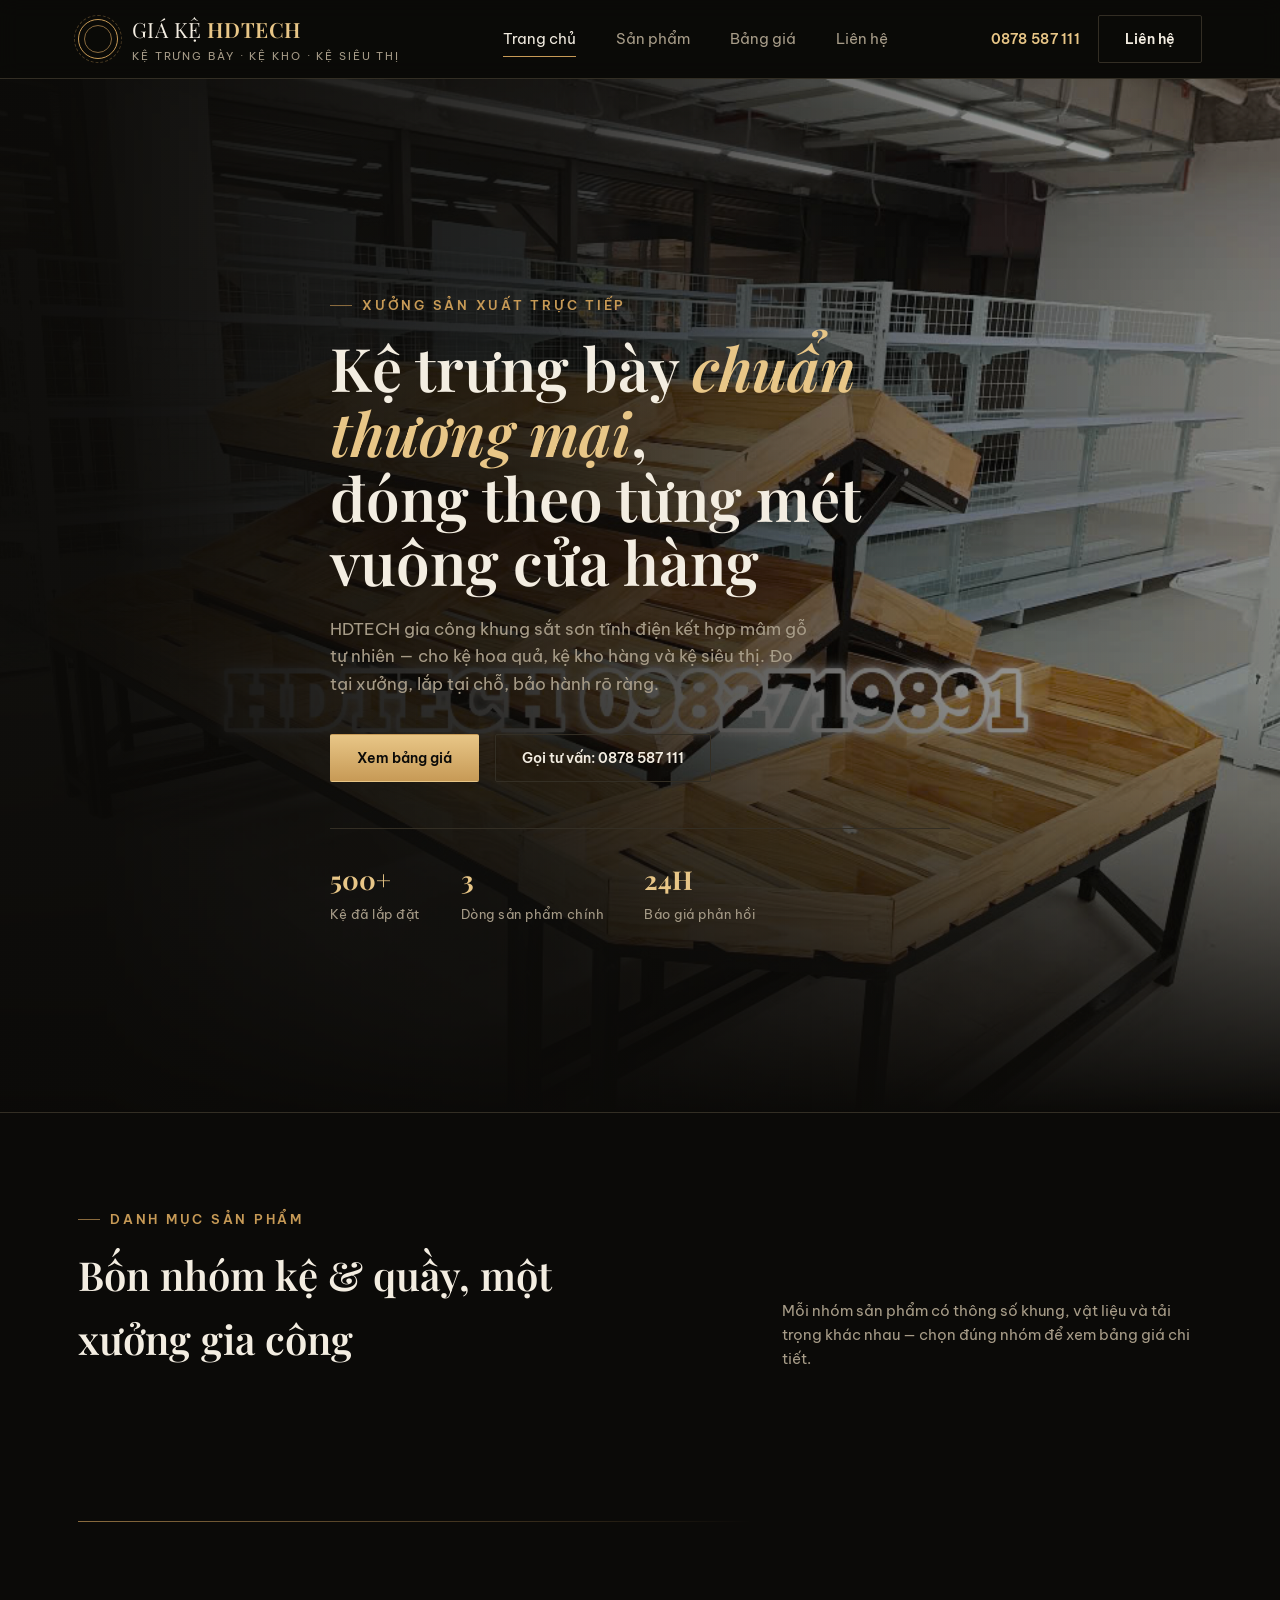
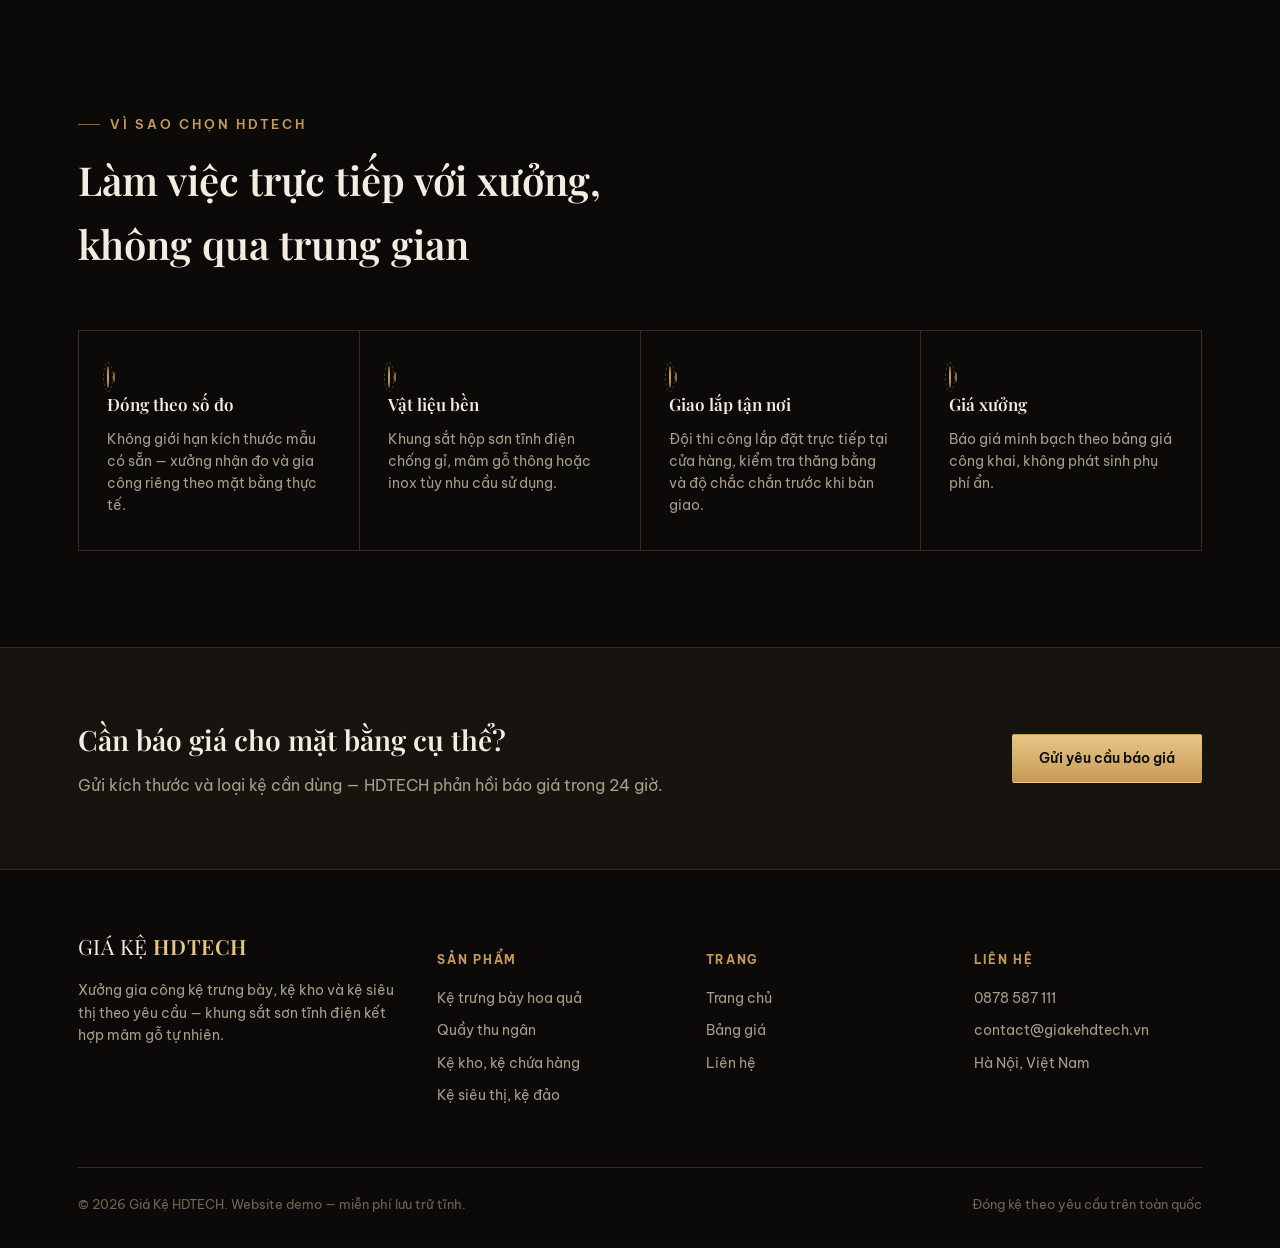
<file: index.html>
<!DOCTYPE html>
<html lang="vi">
<head>
<meta charset="UTF-8">
<meta name="viewport" content="width=device-width, initial-scale=1.0">
<title>Giá Kệ HDTECH — Kệ trưng bày, Kệ kho, Kệ siêu thị</title>
<meta name="description" content="Báo giá kệ trưng bày hoa quả, kệ kho, kệ siêu thị chính hãng HDTECH — khung sắt sơn tĩnh điện, mâm gỗ tự nhiên, thiết kế theo yêu cầu.">
<link rel="stylesheet" href="css/style.css">
</head>
<body>

<header class="site-header">
  <div class="container nav">
    <a href="index.html" class="brand">
      <span class="ring-mark"></span>
      <span>
        <span class="brand-word">GIÁ KỆ <b>HDTECH</b></span>
        <span class="brand-sub">Kệ trưng bày · Kệ kho · Kệ siêu thị</span>
      </span>
    </a>
    <nav class="nav-links">
      <a href="index.html" class="active">Trang chủ</a>
      <a href="products.html">Sản phẩm</a>
      <a href="price.html">Bảng giá</a>
      <a href="contact.html">Liên hệ</a>
    </nav>
    <div class="nav-cta">
      <span class="phone-chip">0878 587 111</span>
      <a class="btn btn-line" href="contact.html">Liên hệ</a>
    </div>
    <button class="nav-toggle" aria-label="Mở menu">☰</button>
  </div>
</header>

<div class="mobile-drawer">
  <div class="panel">
    <button class="close" aria-label="Đóng menu">✕</button>
    <a href="index.html">Trang chủ</a>
    <a href="products.html">Sản phẩm</a>
    <a href="price.html">Bảng giá</a>
    <a href="contact.html">Liên hệ</a>
    <a class="btn btn-gold" href="tel:0878587111">Gọi 0878 587 111</a>
  </div>
</div>

<section class="hero">
  <div class="hero-bg" id="hero-bg" style="background-image:url('assets/images/p05.jpg')"></div>
  <div class="hero-scrim"></div>
  <div class="container hero-inner">
    <div class="eyebrow">Xưởng sản xuất trực tiếp</div>
    <h1>Kệ trưng bày <em>chuẩn thương mại</em>,<br>đóng theo từng mét vuông cửa hàng</h1>
    <p class="lead">HDTECH gia công khung sắt sơn tĩnh điện kết hợp mâm gỗ tự nhiên — cho kệ hoa quả, kệ kho hàng và kệ siêu thị. Đo tại xưởng, lắp tại chỗ, bảo hành rõ ràng.</p>
    <div class="hero-actions">
      <a href="price.html" class="btn btn-gold">Xem bảng giá</a>
      <a href="tel:0878587111" class="btn btn-line">Gọi tư vấn: 0878 587 111</a>
    </div>
    <div class="hero-stats">
      <div><b>500+</b><span>Kệ đã lắp đặt</span></div>
      <div><b>3</b><span>Dòng sản phẩm chính</span></div>
      <div><b>24H</b><span>Báo giá phản hồi</span></div>
    </div>
  </div>
</section>

<section id="danh-muc">
  <div class="container">
    <div class="section-head">
      <div>
        <div class="eyebrow">Danh mục sản phẩm</div>
        <h2>Bốn nhóm kệ & quầy, một xưởng gia công</h2>
      </div>
      <p>Mỗi nhóm sản phẩm có thông số khung, vật liệu và tải trọng khác nhau — chọn đúng nhóm để xem bảng giá chi tiết.</p>
    </div>

    <div class="grid-4" id="category-grid">
      <!-- Nội dung được render tự động từ data/home.json — sửa ảnh qua trang /admin -->
    </div>
  </div>
</section>

<div class="container"><div class="divider"></div></div>

<section>
  <div class="container">
    <div class="section-head">
      <div>
        <div class="eyebrow">Vì sao chọn HDTECH</div>
        <h2>Làm việc trực tiếp với xưởng, không qua trung gian</h2>
      </div>
    </div>
    <div class="features">
      <div class="feature">
        <span class="ring-mark"></span>
        <h4>Đóng theo số đo</h4>
        <p>Không giới hạn kích thước mẫu có sẵn — xưởng nhận đo và gia công riêng theo mặt bằng thực tế.</p>
      </div>
      <div class="feature">
        <span class="ring-mark"></span>
        <h4>Vật liệu bền</h4>
        <p>Khung sắt hộp sơn tĩnh điện chống gỉ, mâm gỗ thông hoặc inox tùy nhu cầu sử dụng.</p>
      </div>
      <div class="feature">
        <span class="ring-mark"></span>
        <h4>Giao lắp tận nơi</h4>
        <p>Đội thi công lắp đặt trực tiếp tại cửa hàng, kiểm tra thăng bằng và độ chắc chắn trước khi bàn giao.</p>
      </div>
      <div class="feature">
        <span class="ring-mark"></span>
        <h4>Giá xưởng</h4>
        <p>Báo giá minh bạch theo bảng giá công khai, không phát sinh phụ phí ẩn.</p>
      </div>
    </div>
  </div>
</section>

<section class="cta-band">
  <div class="container">
    <div>
      <h3>Cần báo giá cho mặt bằng cụ thể?</h3>
      <p>Gửi kích thước và loại kệ cần dùng — HDTECH phản hồi báo giá trong 24 giờ.</p>
    </div>
    <a class="btn btn-gold" href="contact.html">Gửi yêu cầu báo giá</a>
  </div>
</section>

<footer>
  <div class="container">
    <div class="footer-grid">
      <div class="footer-about">
        <span class="brand-word">GIÁ KỆ <b>HDTECH</b></span>
        <p>Xưởng gia công kệ trưng bày, kệ kho và kệ siêu thị theo yêu cầu — khung sắt sơn tĩnh điện kết hợp mâm gỗ tự nhiên.</p>
      </div>
      <div>
        <h5>Sản phẩm</h5>
        <ul>
          <li><a href="products.html#trung-bay">Kệ trưng bày hoa quả</a></li>
          <li><a href="products.html#quay-thu-ngan">Quầy thu ngân</a></li>
          <li><a href="products.html#kho">Kệ kho, kệ chứa hàng</a></li>
          <li><a href="products.html#sieu-thi">Kệ siêu thị, kệ đảo</a></li>
        </ul>
      </div>
      <div>
        <h5>Trang</h5>
        <ul>
          <li><a href="index.html">Trang chủ</a></li>
          <li><a href="price.html">Bảng giá</a></li>
          <li><a href="contact.html">Liên hệ</a></li>
        </ul>
      </div>
      <div>
        <h5>Liên hệ</h5>
        <ul>
          <li><a href="tel:0878587111">0878 587 111</a></li>
          <li><a href="mailto:contact@giakehdtech.vn">contact@giakehdtech.vn</a></li>
          <li>Hà Nội, Việt Nam</li>
        </ul>
      </div>
    </div>
    <div class="footer-bottom">
      <span>© 2026 Giá Kệ HDTECH. Website demo — miễn phí lưu trữ tĩnh.</span>
      <span>Đóng kệ theo yêu cầu trên toàn quốc</span>
    </div>
  </div>
</footer>

<script src="js/main.js"></script>
<script src="js/render.js"></script>
<script src="https://identity.netlify.com/v1/netlify-identity-widget.js"></script>
<script>
  if (window.netlifyIdentity) {
    window.netlifyIdentity.on("init", function (user) {});
    // Khi có link mời / xác nhận / đặt lại mật khẩu trong URL, widget sẽ tự bật popup.
    // Sau khi đăng nhập thành công, đưa thẳng vào trang quản trị.
    window.netlifyIdentity.on("login", function () {
      window.location.href = "/admin/";
    });
  }
</script>
</body>
</html>
</file>
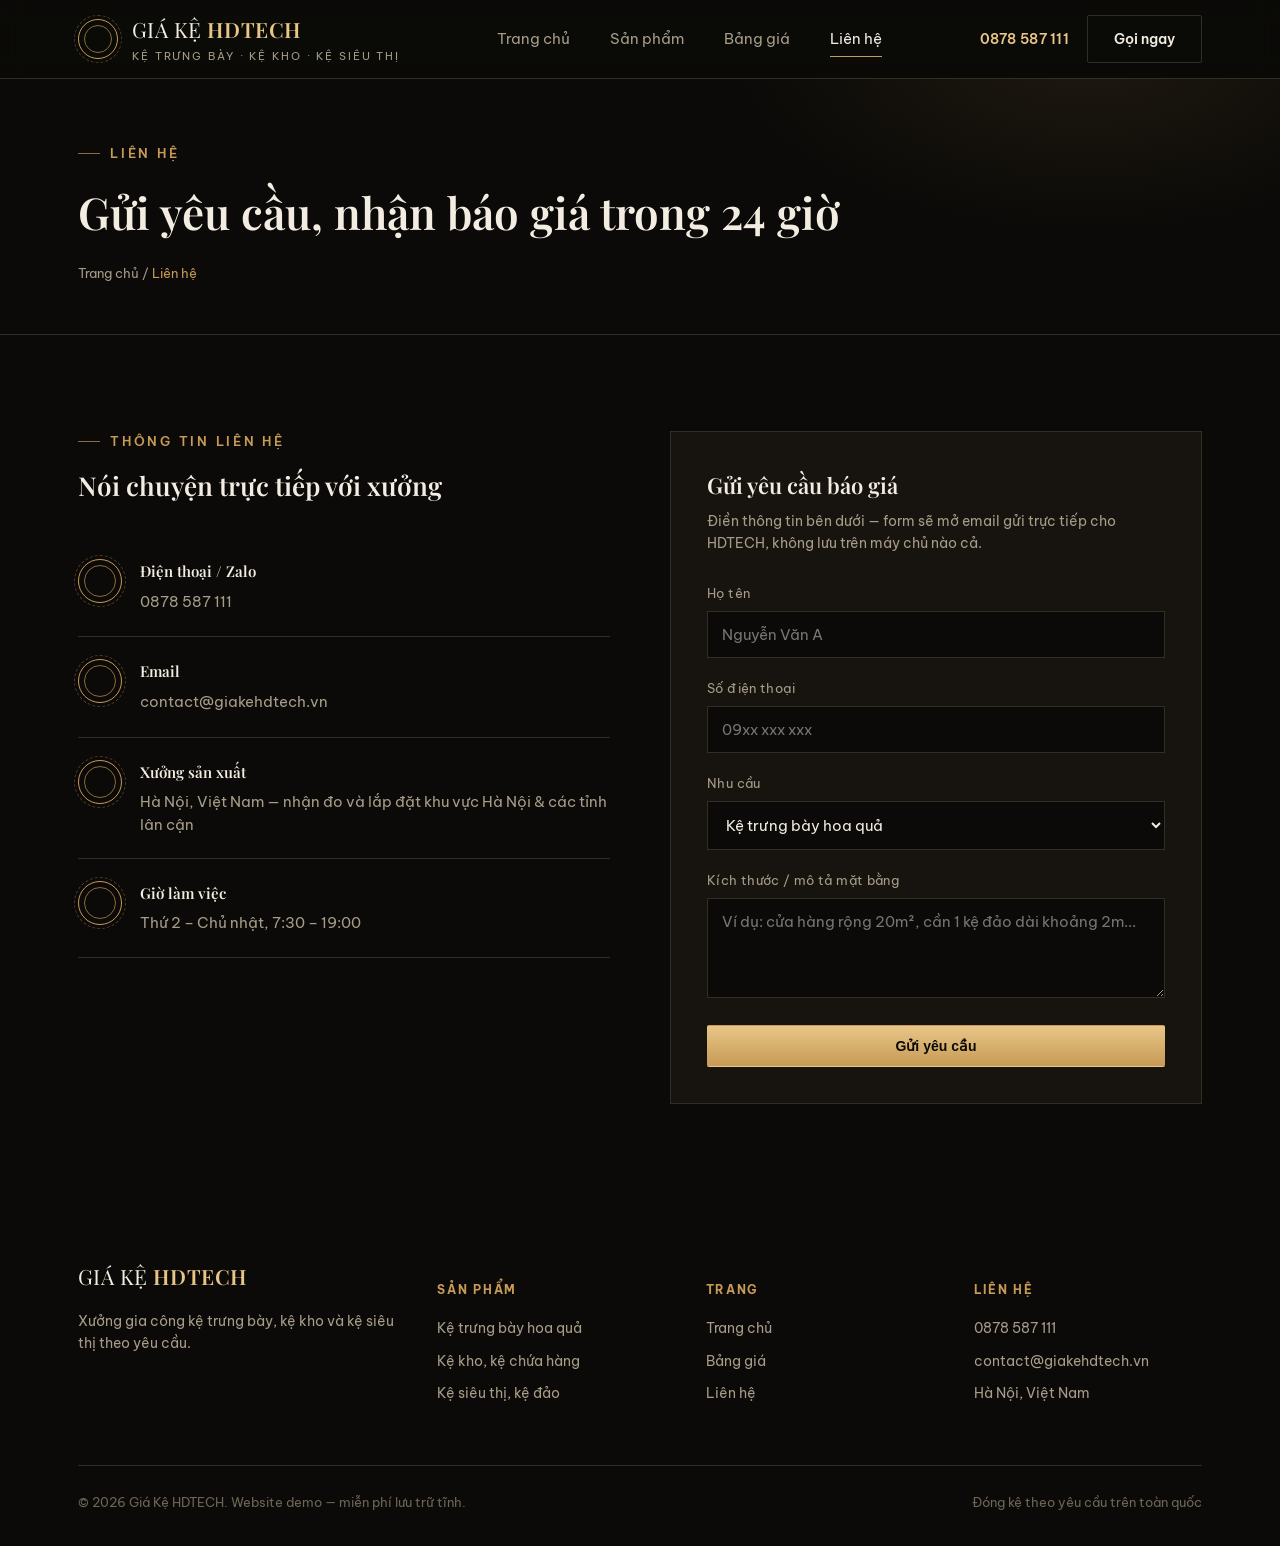
<file: contact.html>
<!DOCTYPE html>
<html lang="vi">
<head>
<meta charset="UTF-8">
<meta name="viewport" content="width=device-width, initial-scale=1.0">
<title>Liên hệ — Giá Kệ HDTECH</title>
<meta name="description" content="Liên hệ HDTECH để nhận báo giá kệ trưng bày, kệ kho, kệ siêu thị theo mặt bằng thực tế.">
<link rel="stylesheet" href="css/style.css">
</head>
<body>

<header class="site-header">
  <div class="container nav">
    <a href="index.html" class="brand">
      <span class="ring-mark"></span>
      <span>
        <span class="brand-word">GIÁ KỆ <b>HDTECH</b></span>
        <span class="brand-sub">Kệ trưng bày · Kệ kho · Kệ siêu thị</span>
      </span>
    </a>
    <nav class="nav-links">
      <a href="index.html">Trang chủ</a>
      <a href="products.html">Sản phẩm</a>
      <a href="price.html">Bảng giá</a>
      <a href="contact.html" class="active">Liên hệ</a>
    </nav>
    <div class="nav-cta">
      <span class="phone-chip">0878 587 111</span>
      <a class="btn btn-line" href="tel:0878587111">Gọi ngay</a>
    </div>
    <button class="nav-toggle" aria-label="Mở menu">☰</button>
  </div>
</header>

<div class="mobile-drawer">
  <div class="panel">
    <button class="close" aria-label="Đóng menu">✕</button>
    <a href="index.html">Trang chủ</a>
    <a href="products.html">Sản phẩm</a>
    <a href="price.html">Bảng giá</a>
    <a href="contact.html">Liên hệ</a>
    <a class="btn btn-gold" href="tel:0878587111">Gọi 0878 587 111</a>
  </div>
</div>

<div class="page-header">
  <div class="container">
    <div class="eyebrow">Liên hệ</div>
    <h1 style="font-size:clamp(30px,4vw,44px); margin-top:14px;">Gửi yêu cầu, nhận báo giá trong 24 giờ</h1>
    <div class="breadcrumb"><a href="index.html">Trang chủ</a> / <span>Liên hệ</span></div>
  </div>
</div>

<section>
  <div class="container">
    <div class="contact-wrap">
      <div>
        <div class="eyebrow">Thông tin liên hệ</div>
        <h2 style="margin-top:14px; font-size:26px;">Nói chuyện trực tiếp với xưởng</h2>
        <div class="contact-list">
          <div class="contact-item">
            <span class="ring-mark" style="--size:44px;"></span>
            <div>
              <h4>Điện thoại / Zalo</h4>
              <a href="tel:0878587111">0878 587 111</a>
            </div>
          </div>
          <div class="contact-item">
            <span class="ring-mark" style="--size:44px;"></span>
            <div>
              <h4>Email</h4>
              <a href="mailto:contact@giakehdtech.vn">contact@giakehdtech.vn</a>
            </div>
          </div>
          <div class="contact-item">
            <span class="ring-mark" style="--size:44px;"></span>
            <div>
              <h4>Xưởng sản xuất</h4>
              <p>Hà Nội, Việt Nam — nhận đo và lắp đặt khu vực Hà Nội &amp; các tỉnh lân cận</p>
            </div>
          </div>
          <div class="contact-item">
            <span class="ring-mark" style="--size:44px;"></span>
            <div>
              <h4>Giờ làm việc</h4>
              <p>Thứ 2 – Chủ nhật, 7:30 – 19:00</p>
            </div>
          </div>
        </div>
      </div>

      <div class="form">
        <h3>Gửi yêu cầu báo giá</h3>
        <p class="hint">Điền thông tin bên dưới — form sẽ mở email gửi trực tiếp cho HDTECH, không lưu trên máy chủ nào cả.</p>
        <form id="contact-form">
          <div class="field">
            <label for="name">Họ tên</label>
            <input id="name" name="name" type="text" placeholder="Nguyễn Văn A" required>
          </div>
          <div class="field">
            <label for="phone">Số điện thoại</label>
            <input id="phone" name="phone" type="tel" placeholder="09xx xxx xxx" required>
          </div>
          <div class="field">
            <label for="need">Nhu cầu</label>
            <select id="need" name="need">
              <option>Kệ trưng bày hoa quả</option>
              <option>Kệ kho, kệ chứa hàng</option>
              <option>Kệ siêu thị, kệ đảo</option>
              <option>Quầy thu ngân</option>
              <option>Khác</option>
            </select>
          </div>
          <div class="field">
            <label for="message">Kích thước / mô tả mặt bằng</label>
            <textarea id="message" name="message" placeholder="Ví dụ: cửa hàng rộng 20m², cần 1 kệ đảo dài khoảng 2m..."></textarea>
          </div>
          <button type="submit" class="btn btn-gold" style="width:100%;">Gửi yêu cầu</button>
        </form>
      </div>
    </div>
  </div>
</section>

<footer>
  <div class="container">
    <div class="footer-grid">
      <div class="footer-about">
        <span class="brand-word">GIÁ KỆ <b>HDTECH</b></span>
        <p>Xưởng gia công kệ trưng bày, kệ kho và kệ siêu thị theo yêu cầu.</p>
      </div>
      <div>
        <h5>Sản phẩm</h5>
        <ul>
          <li><a href="products.html#trung-bay">Kệ trưng bày hoa quả</a></li>
          <li><a href="products.html#kho">Kệ kho, kệ chứa hàng</a></li>
          <li><a href="products.html#sieu-thi">Kệ siêu thị, kệ đảo</a></li>
        </ul>
      </div>
      <div>
        <h5>Trang</h5>
        <ul>
          <li><a href="index.html">Trang chủ</a></li>
          <li><a href="price.html">Bảng giá</a></li>
          <li><a href="contact.html">Liên hệ</a></li>
        </ul>
      </div>
      <div>
        <h5>Liên hệ</h5>
        <ul>
          <li><a href="tel:0878587111">0878 587 111</a></li>
          <li><a href="mailto:contact@giakehdtech.vn">contact@giakehdtech.vn</a></li>
          <li>Hà Nội, Việt Nam</li>
        </ul>
      </div>
    </div>
    <div class="footer-bottom">
      <span>© 2026 Giá Kệ HDTECH. Website demo — miễn phí lưu trữ tĩnh.</span>
      <span>Đóng kệ theo yêu cầu trên toàn quốc</span>
    </div>
  </div>
</footer>

<script src="js/main.js"></script>
<script src="https://identity.netlify.com/v1/netlify-identity-widget.js"></script>
<script>
  if (window.netlifyIdentity) {
    window.netlifyIdentity.on("init", function (user) {});
    // Khi có link mời / xác nhận / đặt lại mật khẩu trong URL, widget sẽ tự bật popup.
    // Sau khi đăng nhập thành công, đưa thẳng vào trang quản trị.
    window.netlifyIdentity.on("login", function () {
      window.location.href = "/admin/";
    });
  }
</script>
</body>
</html>
</file>
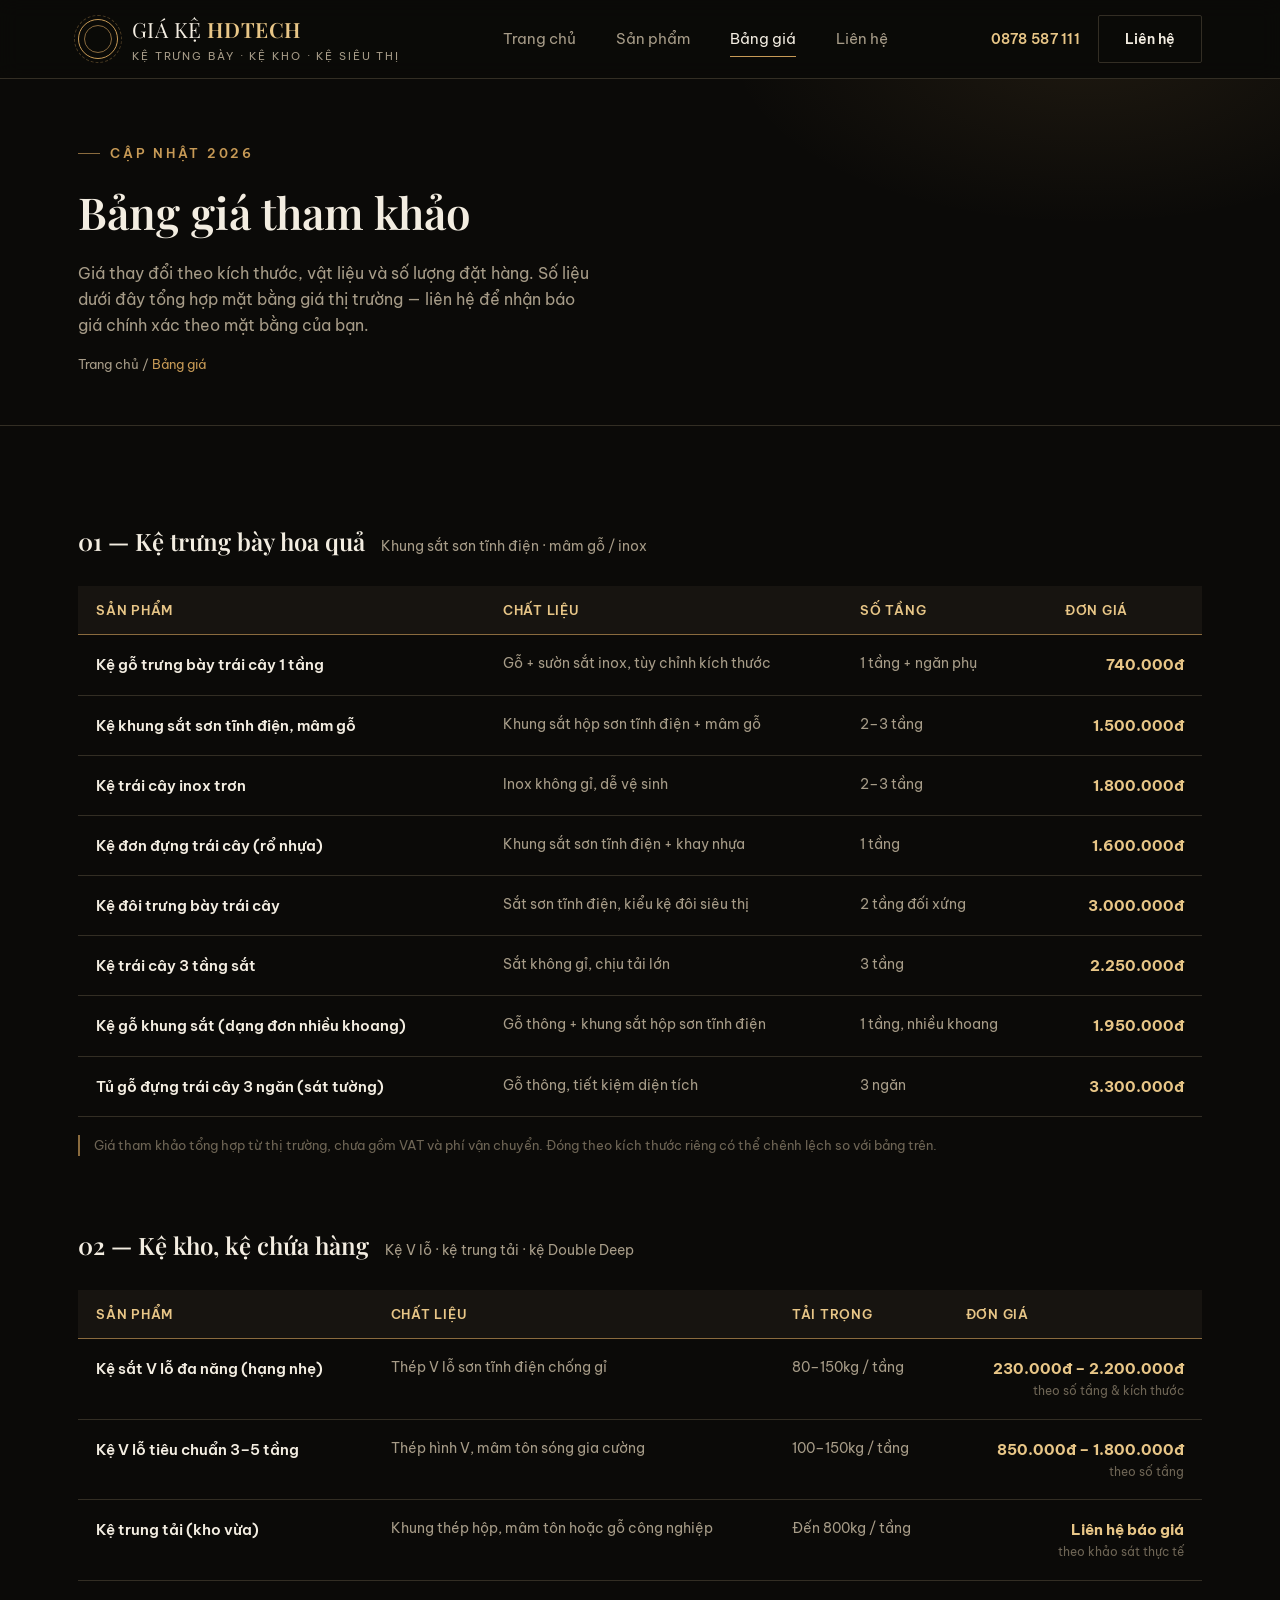
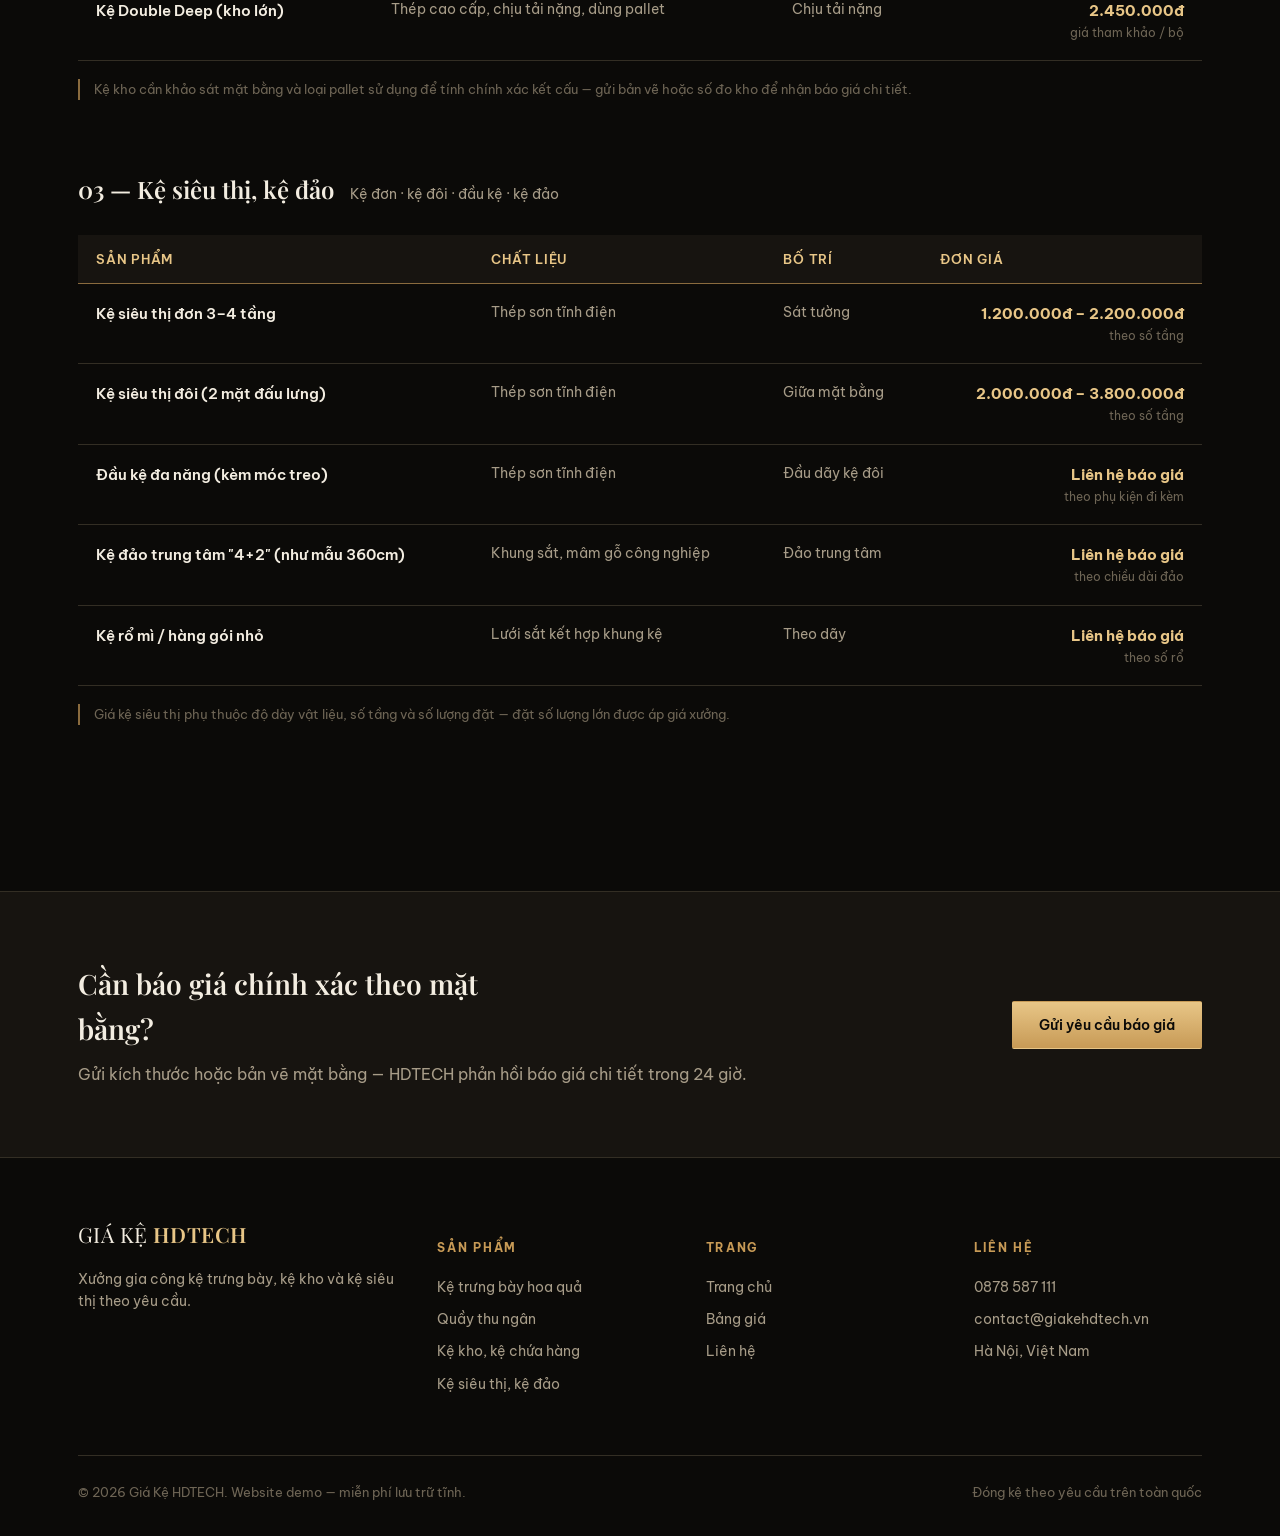
<file: price.html>
<!DOCTYPE html>
<html lang="vi">
<head>
<meta charset="UTF-8">
<meta name="viewport" content="width=device-width, initial-scale=1.0">
<title>Bảng giá — Giá Kệ HDTECH</title>
<meta name="description" content="Bảng giá kệ trưng bày hoa quả, kệ kho, kệ siêu thị HDTECH — cập nhật theo thị trường 2026, giá tham khảo trước thuế VAT.">
<link rel="stylesheet" href="css/style.css">
</head>
<body>

<header class="site-header">
  <div class="container nav">
    <a href="index.html" class="brand">
      <span class="ring-mark"></span>
      <span>
        <span class="brand-word">GIÁ KỆ <b>HDTECH</b></span>
        <span class="brand-sub">Kệ trưng bày · Kệ kho · Kệ siêu thị</span>
      </span>
    </a>
    <nav class="nav-links">
      <a href="index.html">Trang chủ</a>
      <a href="products.html">Sản phẩm</a>
      <a href="price.html" class="active">Bảng giá</a>
      <a href="contact.html">Liên hệ</a>
    </nav>
    <div class="nav-cta">
      <span class="phone-chip">0878 587 111</span>
      <a class="btn btn-line" href="contact.html">Liên hệ</a>
    </div>
    <button class="nav-toggle" aria-label="Mở menu">☰</button>
  </div>
</header>

<div class="mobile-drawer">
  <div class="panel">
    <button class="close" aria-label="Đóng menu">✕</button>
    <a href="index.html">Trang chủ</a>
    <a href="products.html">Sản phẩm</a>
    <a href="price.html">Bảng giá</a>
    <a href="contact.html">Liên hệ</a>
    <a class="btn btn-gold" href="tel:0878587111">Gọi 0878 587 111</a>
  </div>
</div>

<div class="page-header">
  <div class="container">
    <div class="eyebrow">Cập nhật 2026</div>
    <h1 style="font-size:clamp(30px,4vw,44px); margin-top:14px;">Bảng giá tham khảo</h1>
    <p style="color:var(--muted); max-width:520px; margin-top:14px;">Giá thay đổi theo kích thước, vật liệu và số lượng đặt hàng. Số liệu dưới đây tổng hợp mặt bằng giá thị trường — liên hệ để nhận báo giá chính xác theo mặt bằng của bạn.</p>
    <div class="breadcrumb"><a href="index.html">Trang chủ</a> / <span>Bảng giá</span></div>
  </div>
</div>

<section>
  <div class="container">

    <div class="price-block">
      <div class="price-block-head">
        <h3>01 — Kệ trưng bày hoa quả</h3>
        <span>Khung sắt sơn tĩnh điện · mâm gỗ / inox</span>
      </div>
      <table class="price-table">
        <thead>
          <tr><th>Sản phẩm</th><th>Chất liệu</th><th>Số tầng</th><th class="price">Đơn giá</th></tr>
        </thead>
        <tbody>
          <tr>
            <td class="name">Kệ gỗ trưng bày trái cây 1 tầng</td>
            <td class="desc">Gỗ + sườn sắt inox, tùy chỉnh kích thước</td>
            <td class="desc">1 tầng + ngăn phụ</td>
            <td class="price">740.000đ</td>
          </tr>
          <tr>
            <td class="name">Kệ khung sắt sơn tĩnh điện, mâm gỗ</td>
            <td class="desc">Khung sắt hộp sơn tĩnh điện + mâm gỗ</td>
            <td class="desc">2–3 tầng</td>
            <td class="price">1.500.000đ</td>
          </tr>
          <tr>
            <td class="name">Kệ trái cây inox trơn</td>
            <td class="desc">Inox không gỉ, dễ vệ sinh</td>
            <td class="desc">2–3 tầng</td>
            <td class="price">1.800.000đ</td>
          </tr>
          <tr>
            <td class="name">Kệ đơn đựng trái cây (rổ nhựa)</td>
            <td class="desc">Khung sắt sơn tĩnh điện + khay nhựa</td>
            <td class="desc">1 tầng</td>
            <td class="price">1.600.000đ</td>
          </tr>
          <tr>
            <td class="name">Kệ đôi trưng bày trái cây</td>
            <td class="desc">Sắt sơn tĩnh điện, kiểu kệ đôi siêu thị</td>
            <td class="desc">2 tầng đối xứng</td>
            <td class="price">3.000.000đ</td>
          </tr>
          <tr>
            <td class="name">Kệ trái cây 3 tầng sắt</td>
            <td class="desc">Sắt không gỉ, chịu tải lớn</td>
            <td class="desc">3 tầng</td>
            <td class="price">2.250.000đ</td>
          </tr>
          <tr>
            <td class="name">Kệ gỗ khung sắt (dạng đơn nhiều khoang)</td>
            <td class="desc">Gỗ thông + khung sắt hộp sơn tĩnh điện</td>
            <td class="desc">1 tầng, nhiều khoang</td>
            <td class="price">1.950.000đ</td>
          </tr>
          <tr>
            <td class="name">Tủ gỗ đựng trái cây 3 ngăn (sát tường)</td>
            <td class="desc">Gỗ thông, tiết kiệm diện tích</td>
            <td class="desc">3 ngăn</td>
            <td class="price">3.300.000đ</td>
          </tr>
        </tbody>
      </table>
      <p class="price-note">Giá tham khảo tổng hợp từ thị trường, chưa gồm VAT và phí vận chuyển. Đóng theo kích thước riêng có thể chênh lệch so với bảng trên.</p>
    </div>

    <div class="price-block">
      <div class="price-block-head">
        <h3>02 — Kệ kho, kệ chứa hàng</h3>
        <span>Kệ V lỗ · kệ trung tải · kệ Double Deep</span>
      </div>
      <table class="price-table">
        <thead>
          <tr><th>Sản phẩm</th><th>Chất liệu</th><th>Tải trọng</th><th class="price">Đơn giá</th></tr>
        </thead>
        <tbody>
          <tr>
            <td class="name">Kệ sắt V lỗ đa năng (hạng nhẹ)</td>
            <td class="desc">Thép V lỗ sơn tĩnh điện chống gỉ</td>
            <td class="desc">80–150kg / tầng</td>
            <td class="price">230.000đ – 2.200.000đ<small>theo số tầng &amp; kích thước</small></td>
          </tr>
          <tr>
            <td class="name">Kệ V lỗ tiêu chuẩn 3–5 tầng</td>
            <td class="desc">Thép hình V, mâm tôn sóng gia cường</td>
            <td class="desc">100–150kg / tầng</td>
            <td class="price">850.000đ – 1.800.000đ<small>theo số tầng</small></td>
          </tr>
          <tr>
            <td class="name">Kệ trung tải (kho vừa)</td>
            <td class="desc">Khung thép hộp, mâm tôn hoặc gỗ công nghiệp</td>
            <td class="desc">Đến 800kg / tầng</td>
            <td class="price">Liên hệ báo giá<small>theo khảo sát thực tế</small></td>
          </tr>
          <tr>
            <td class="name">Kệ Double Deep (kho lớn)</td>
            <td class="desc">Thép cao cấp, chịu tải nặng, dùng pallet</td>
            <td class="desc">Chịu tải nặng</td>
            <td class="price">2.450.000đ<small>giá tham khảo / bộ</small></td>
          </tr>
        </tbody>
      </table>
      <p class="price-note">Kệ kho cần khảo sát mặt bằng và loại pallet sử dụng để tính chính xác kết cấu — gửi bản vẽ hoặc số đo kho để nhận báo giá chi tiết.</p>
    </div>

    <div class="price-block">
      <div class="price-block-head">
        <h3>03 — Kệ siêu thị, kệ đảo</h3>
        <span>Kệ đơn · kệ đôi · đầu kệ · kệ đảo</span>
      </div>
      <table class="price-table">
        <thead>
          <tr><th>Sản phẩm</th><th>Chất liệu</th><th>Bố trí</th><th class="price">Đơn giá</th></tr>
        </thead>
        <tbody>
          <tr>
            <td class="name">Kệ siêu thị đơn 3–4 tầng</td>
            <td class="desc">Thép sơn tĩnh điện</td>
            <td class="desc">Sát tường</td>
            <td class="price">1.200.000đ – 2.200.000đ<small>theo số tầng</small></td>
          </tr>
          <tr>
            <td class="name">Kệ siêu thị đôi (2 mặt đấu lưng)</td>
            <td class="desc">Thép sơn tĩnh điện</td>
            <td class="desc">Giữa mặt bằng</td>
            <td class="price">2.000.000đ – 3.800.000đ<small>theo số tầng</small></td>
          </tr>
          <tr>
            <td class="name">Đầu kệ đa năng (kèm móc treo)</td>
            <td class="desc">Thép sơn tĩnh điện</td>
            <td class="desc">Đầu dãy kệ đôi</td>
            <td class="price">Liên hệ báo giá<small>theo phụ kiện đi kèm</small></td>
          </tr>
          <tr>
            <td class="name">Kệ đảo trung tâm "4+2" (như mẫu 360cm)</td>
            <td class="desc">Khung sắt, mâm gỗ công nghiệp</td>
            <td class="desc">Đảo trung tâm</td>
            <td class="price">Liên hệ báo giá<small>theo chiều dài đảo</small></td>
          </tr>
          <tr>
            <td class="name">Kệ rổ mì / hàng gói nhỏ</td>
            <td class="desc">Lưới sắt kết hợp khung kệ</td>
            <td class="desc">Theo dãy</td>
            <td class="price">Liên hệ báo giá<small>theo số rổ</small></td>
          </tr>
        </tbody>
      </table>
      <p class="price-note">Giá kệ siêu thị phụ thuộc độ dày vật liệu, số tầng và số lượng đặt — đặt số lượng lớn được áp giá xưởng.</p>
    </div>

  </div>
</section>

<section class="cta-band">
  <div class="container">
    <div>
      <h3>Cần báo giá chính xác theo mặt bằng?</h3>
      <p>Gửi kích thước hoặc bản vẽ mặt bằng — HDTECH phản hồi báo giá chi tiết trong 24 giờ.</p>
    </div>
    <a class="btn btn-gold" href="contact.html">Gửi yêu cầu báo giá</a>
  </div>
</section>

<footer>
  <div class="container">
    <div class="footer-grid">
      <div class="footer-about">
        <span class="brand-word">GIÁ KỆ <b>HDTECH</b></span>
        <p>Xưởng gia công kệ trưng bày, kệ kho và kệ siêu thị theo yêu cầu.</p>
      </div>
      <div>
        <h5>Sản phẩm</h5>
        <ul>
          <li><a href="products.html#trung-bay">Kệ trưng bày hoa quả</a></li>
          <li><a href="products.html#quay-thu-ngan">Quầy thu ngân</a></li>
          <li><a href="products.html#kho">Kệ kho, kệ chứa hàng</a></li>
          <li><a href="products.html#sieu-thi">Kệ siêu thị, kệ đảo</a></li>
        </ul>
      </div>
      <div>
        <h5>Trang</h5>
        <ul>
          <li><a href="index.html">Trang chủ</a></li>
          <li><a href="price.html">Bảng giá</a></li>
          <li><a href="contact.html">Liên hệ</a></li>
        </ul>
      </div>
      <div>
        <h5>Liên hệ</h5>
        <ul>
          <li><a href="tel:0878587111">0878 587 111</a></li>
          <li><a href="mailto:contact@giakehdtech.vn">contact@giakehdtech.vn</a></li>
          <li>Hà Nội, Việt Nam</li>
        </ul>
      </div>
    </div>
    <div class="footer-bottom">
      <span>© 2026 Giá Kệ HDTECH. Website demo — miễn phí lưu trữ tĩnh.</span>
      <span>Đóng kệ theo yêu cầu trên toàn quốc</span>
    </div>
  </div>
</footer>

<script src="js/main.js"></script>
<script src="https://identity.netlify.com/v1/netlify-identity-widget.js"></script>
<script>
  if (window.netlifyIdentity) {
    window.netlifyIdentity.on("init", function (user) {});
    // Khi có link mời / xác nhận / đặt lại mật khẩu trong URL, widget sẽ tự bật popup.
    // Sau khi đăng nhập thành công, đưa thẳng vào trang quản trị.
    window.netlifyIdentity.on("login", function () {
      window.location.href = "/admin/";
    });
  }
</script>
</body>
</html>
</file>
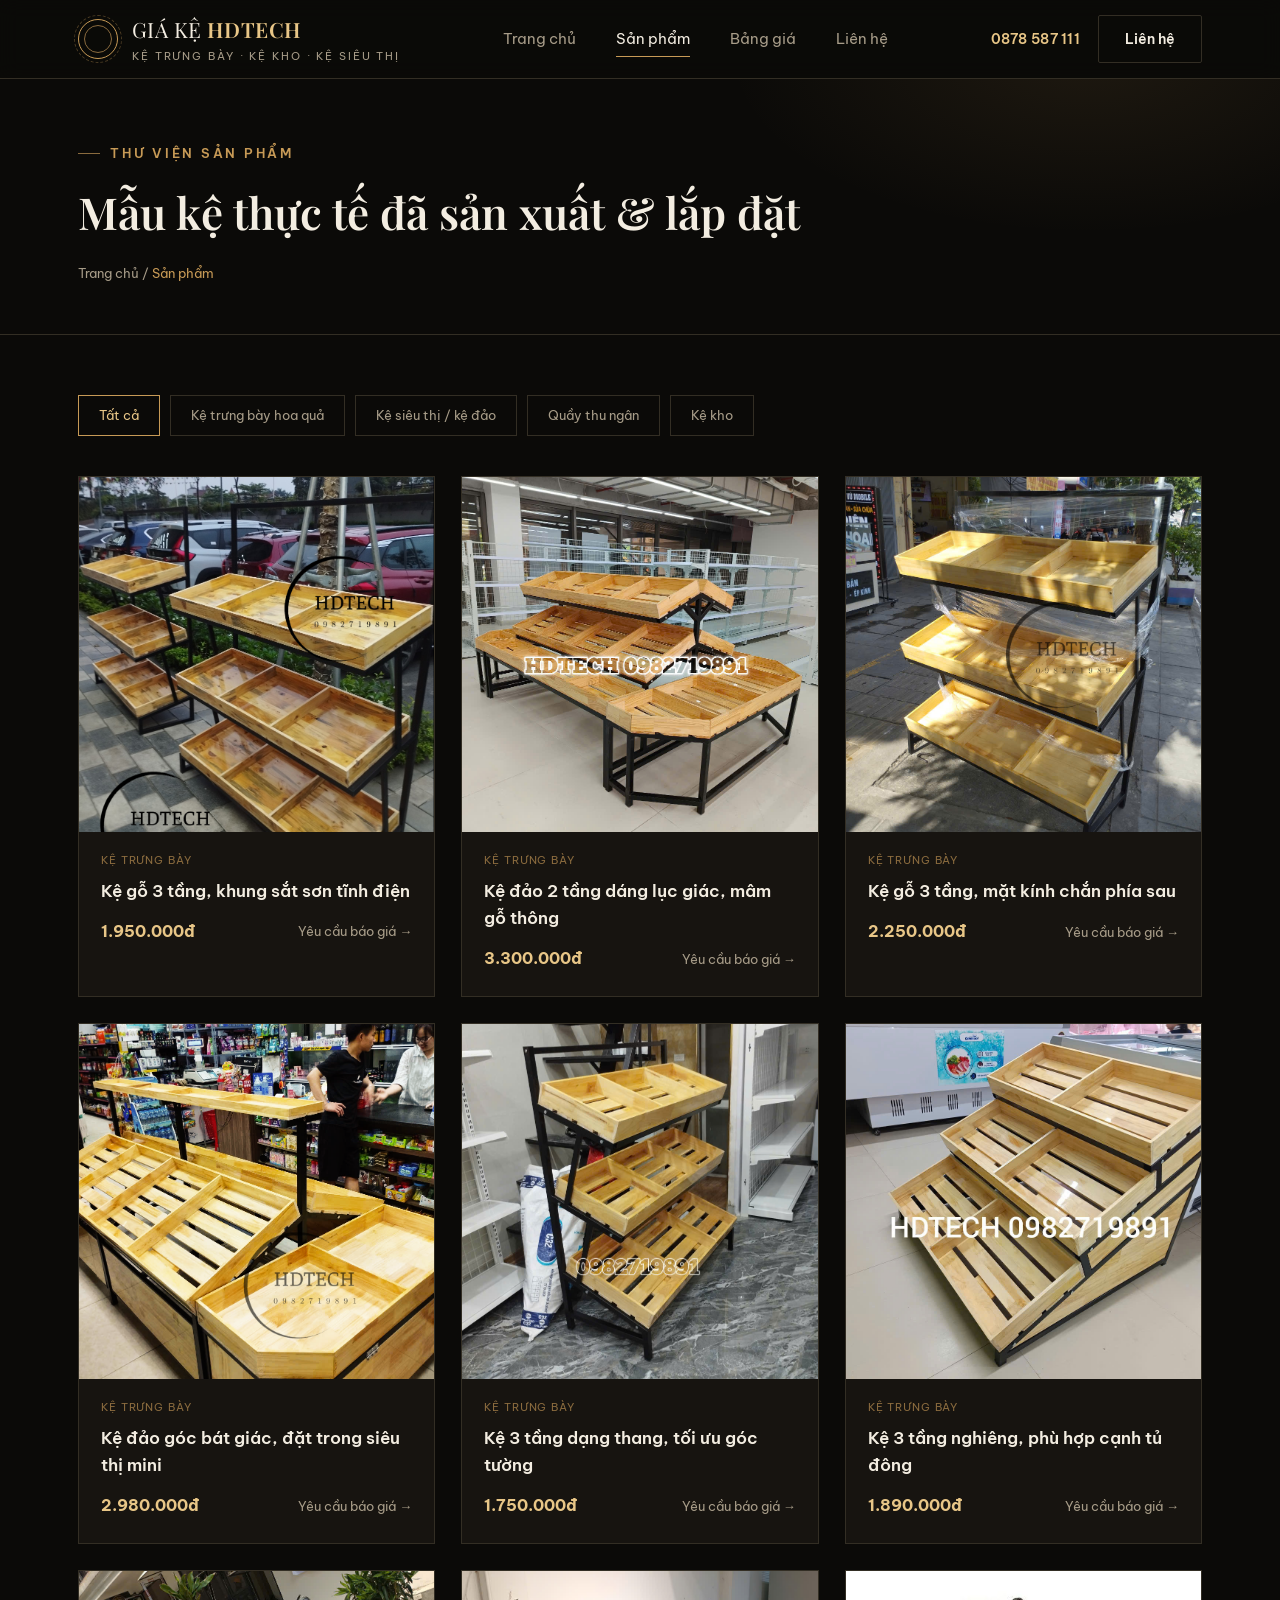
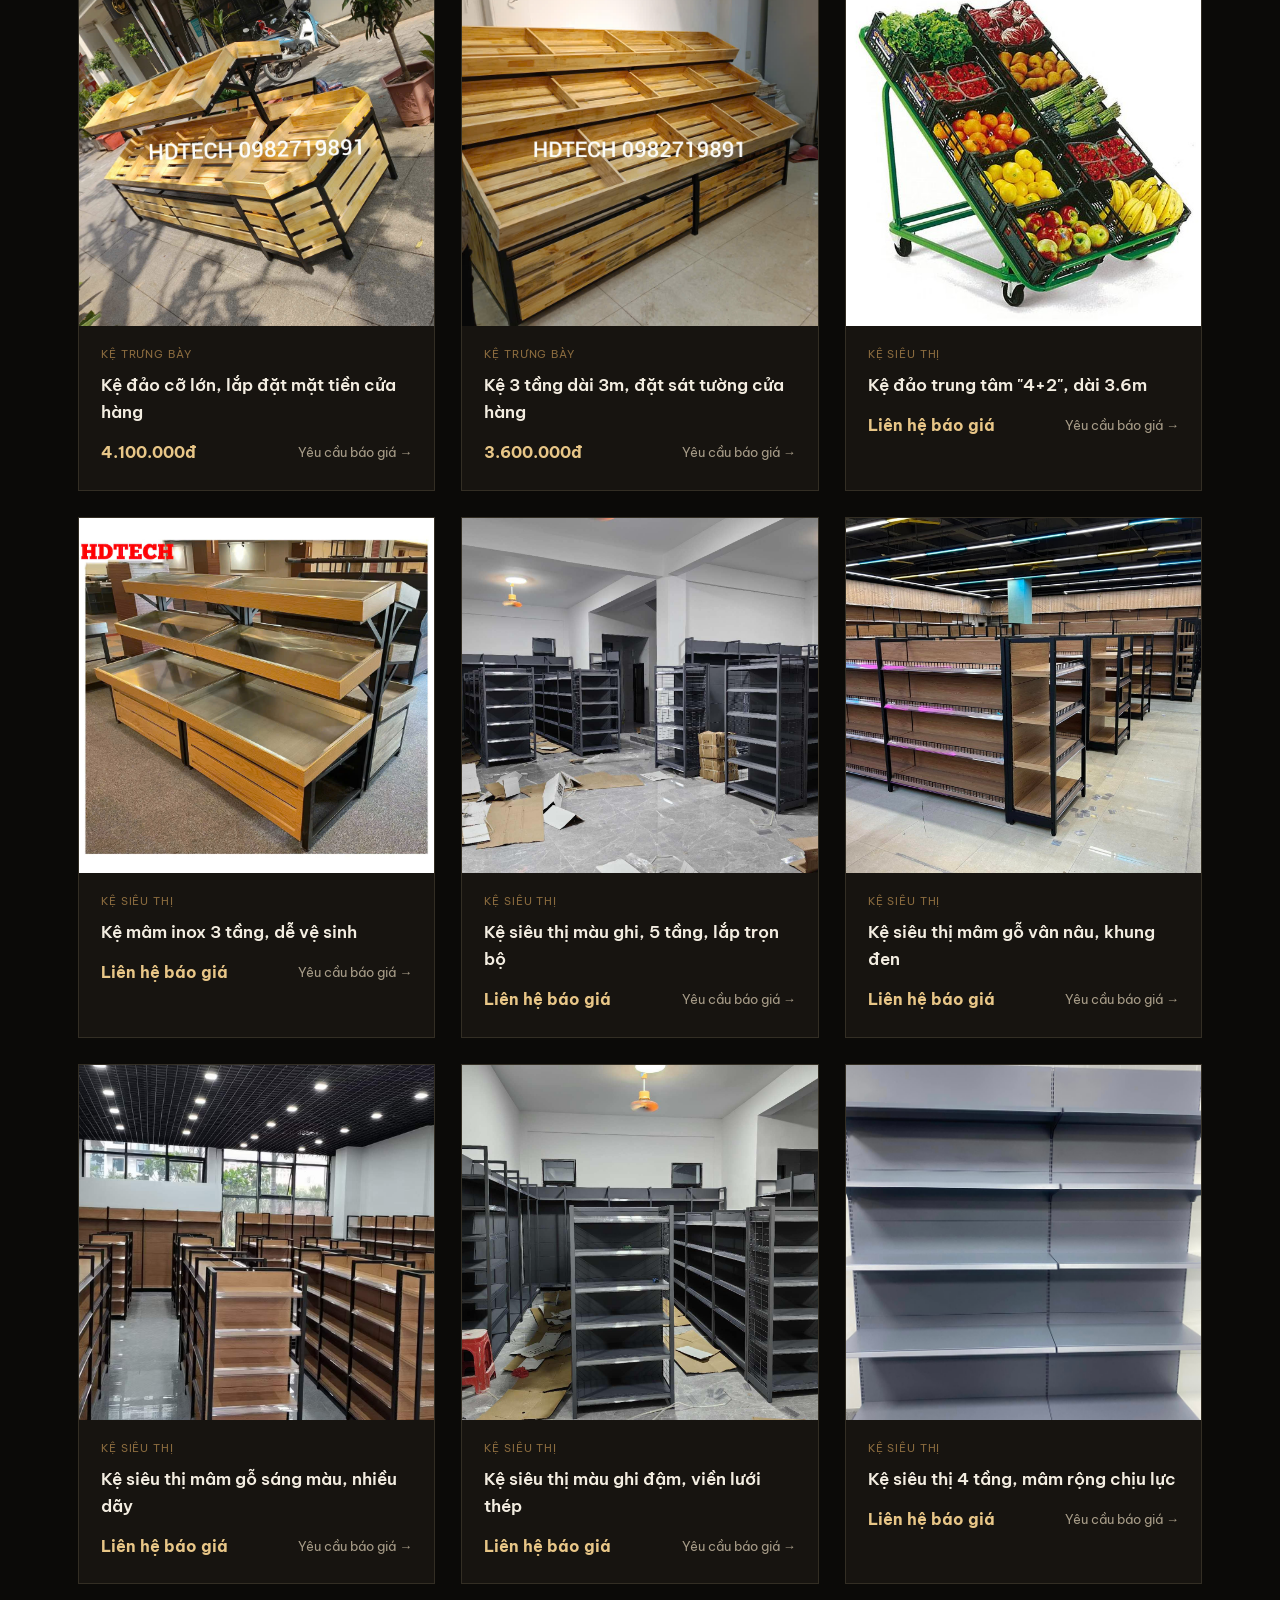
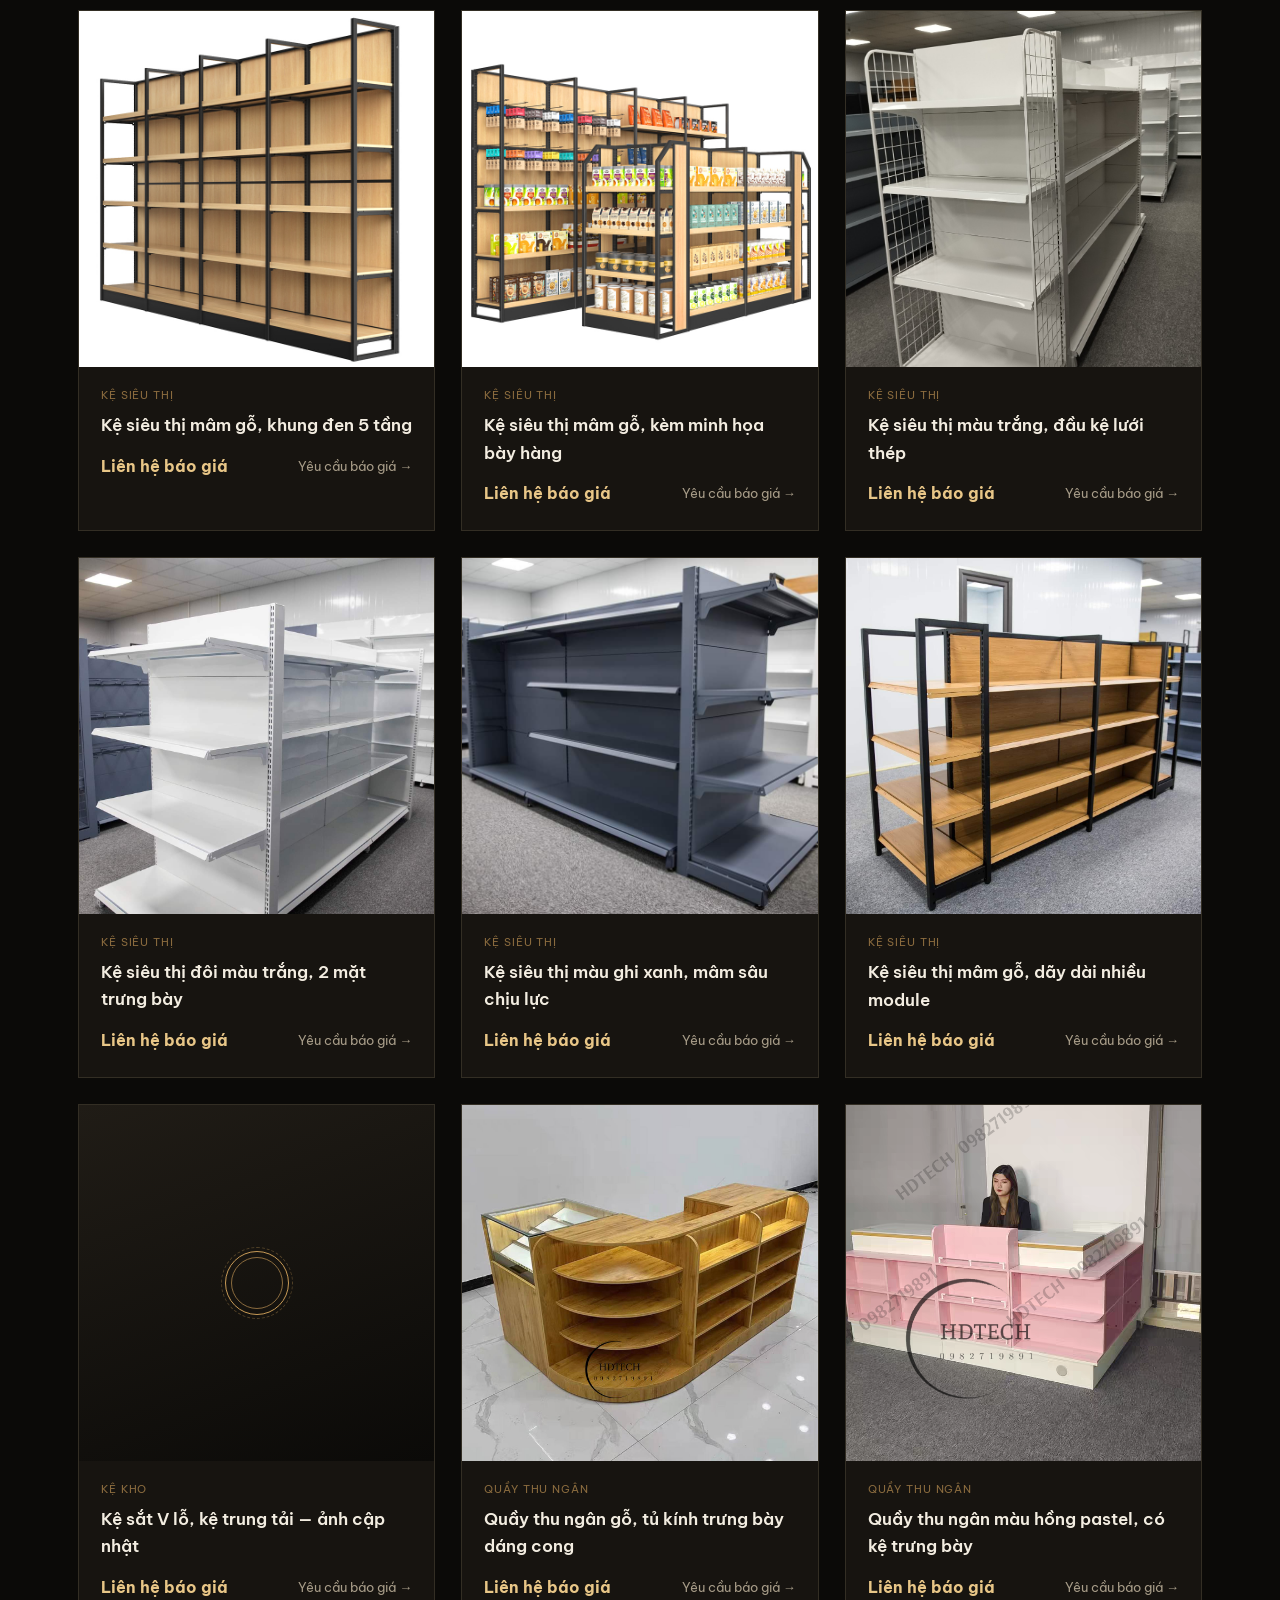
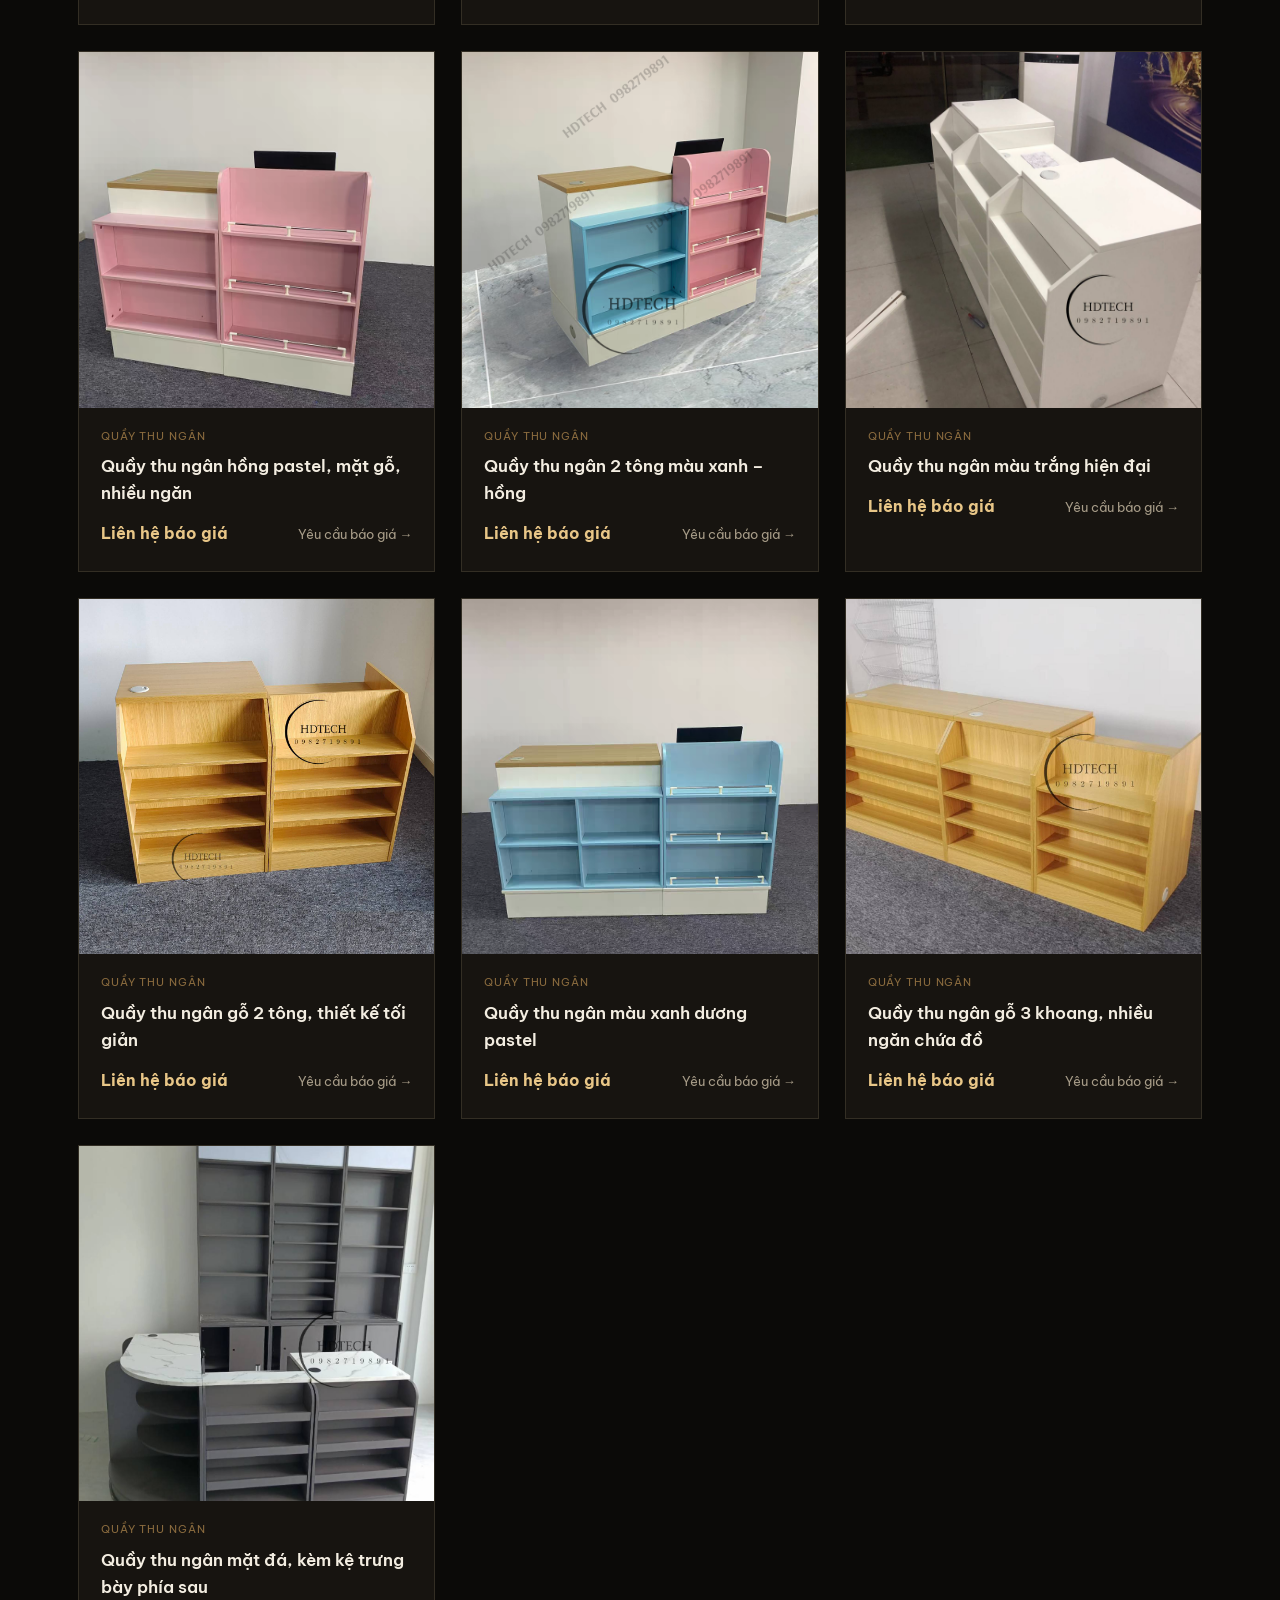
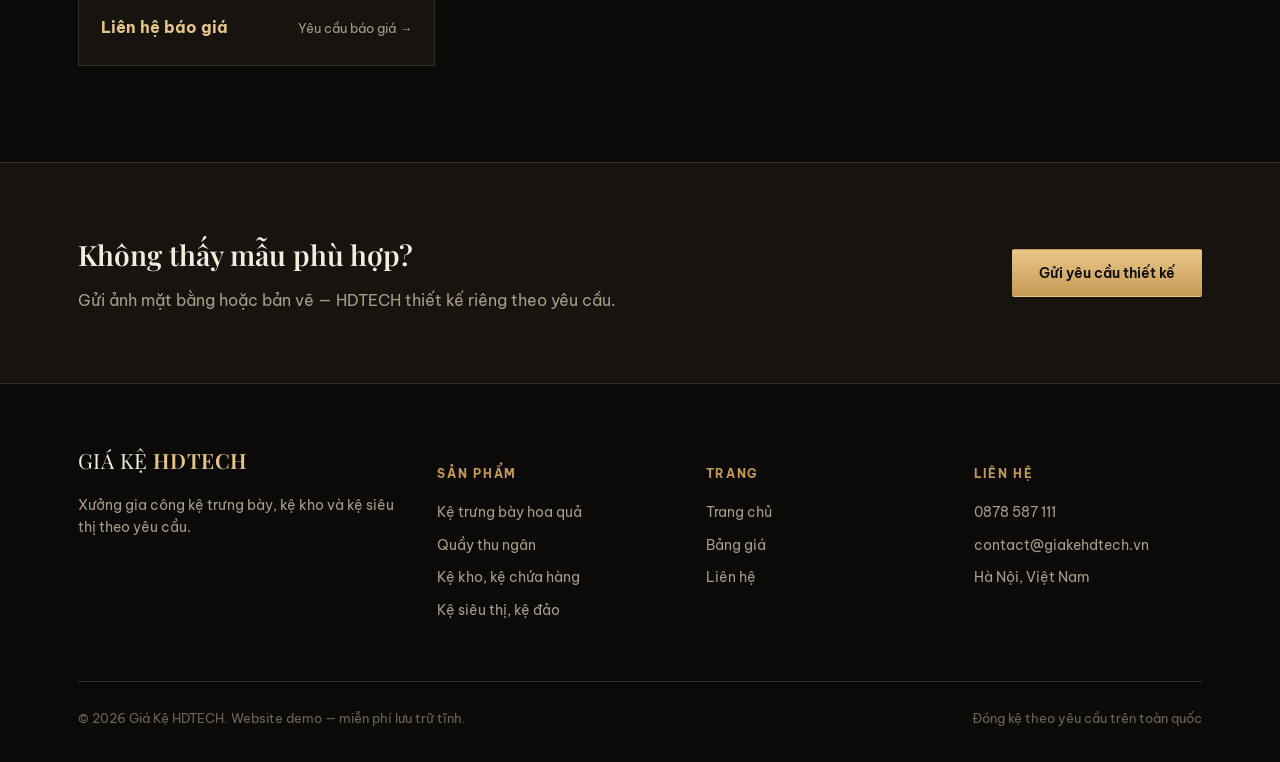
<file: products.html>
<!DOCTYPE html>
<html lang="vi">
<head>
<meta charset="UTF-8">
<meta name="viewport" content="width=device-width, initial-scale=1.0">
<title>Sản phẩm — Giá Kệ HDTECH</title>
<meta name="description" content="Mẫu kệ trưng bày hoa quả, kệ kho và kệ siêu thị HDTECH — hình ảnh thực tế lắp đặt tại xưởng và cửa hàng khách.">
<link rel="stylesheet" href="css/style.css">
</head>
<body>

<header class="site-header">
  <div class="container nav">
    <a href="index.html" class="brand">
      <span class="ring-mark"></span>
      <span>
        <span class="brand-word">GIÁ KỆ <b>HDTECH</b></span>
        <span class="brand-sub">Kệ trưng bày · Kệ kho · Kệ siêu thị</span>
      </span>
    </a>
    <nav class="nav-links">
      <a href="index.html">Trang chủ</a>
      <a href="products.html" class="active">Sản phẩm</a>
      <a href="price.html">Bảng giá</a>
      <a href="contact.html">Liên hệ</a>
    </nav>
    <div class="nav-cta">
      <span class="phone-chip">0878 587 111</span>
      <a class="btn btn-line" href="contact.html">Liên hệ</a>
    </div>
    <button class="nav-toggle" aria-label="Mở menu">☰</button>
  </div>
</header>

<div class="mobile-drawer">
  <div class="panel">
    <button class="close" aria-label="Đóng menu">✕</button>
    <a href="index.html">Trang chủ</a>
    <a href="products.html">Sản phẩm</a>
    <a href="price.html">Bảng giá</a>
    <a href="contact.html">Liên hệ</a>
    <a class="btn btn-gold" href="tel:0878587111">Gọi 0878 587 111</a>
  </div>
</div>

<div class="page-header">
  <div class="container">
    <div class="eyebrow">Thư viện sản phẩm</div>
    <h1 style="font-size:clamp(30px,4vw,44px); margin-top:14px;">Mẫu kệ thực tế đã sản xuất &amp; lắp đặt</h1>
    <div class="breadcrumb"><a href="index.html">Trang chủ</a> / <span>Sản phẩm</span></div>
  </div>
</div>

<section style="padding-top:60px;">
  <div class="container">
    <div class="filter-bar">
      <div class="filter-chip active" data-cat="all">Tất cả</div>
      <div class="filter-chip" data-cat="trung-bay" id="trung-bay">Kệ trưng bày hoa quả</div>
      <div class="filter-chip" data-cat="sieu-thi" id="sieu-thi">Kệ siêu thị / kệ đảo</div>
      <div class="filter-chip" data-cat="quay-thu-ngan" id="quay-thu-ngan">Quầy thu ngân</div>
      <div class="filter-chip" data-cat="kho" id="kho">Kệ kho</div>
    </div>

    <div class="product-grid" id="product-grid">
      <!-- Nội dung được render tự động từ data/products.json — sửa ảnh/giá qua trang /admin -->
    </div>
  </div>
</section>

<section class="cta-band">
  <div class="container">
    <div>
      <h3>Không thấy mẫu phù hợp?</h3>
      <p>Gửi ảnh mặt bằng hoặc bản vẽ — HDTECH thiết kế riêng theo yêu cầu.</p>
    </div>
    <a class="btn btn-gold" href="contact.html">Gửi yêu cầu thiết kế</a>
  </div>
</section>

<footer>
  <div class="container">
    <div class="footer-grid">
      <div class="footer-about">
        <span class="brand-word">GIÁ KỆ <b>HDTECH</b></span>
        <p>Xưởng gia công kệ trưng bày, kệ kho và kệ siêu thị theo yêu cầu.</p>
      </div>
      <div>
        <h5>Sản phẩm</h5>
        <ul>
          <li><a href="products.html#trung-bay">Kệ trưng bày hoa quả</a></li>
          <li><a href="products.html#quay-thu-ngan">Quầy thu ngân</a></li>
          <li><a href="products.html#kho">Kệ kho, kệ chứa hàng</a></li>
          <li><a href="products.html#sieu-thi">Kệ siêu thị, kệ đảo</a></li>
        </ul>
      </div>
      <div>
        <h5>Trang</h5>
        <ul>
          <li><a href="index.html">Trang chủ</a></li>
          <li><a href="price.html">Bảng giá</a></li>
          <li><a href="contact.html">Liên hệ</a></li>
        </ul>
      </div>
      <div>
        <h5>Liên hệ</h5>
        <ul>
          <li><a href="tel:0878587111">0878 587 111</a></li>
          <li><a href="mailto:contact@giakehdtech.vn">contact@giakehdtech.vn</a></li>
          <li>Hà Nội, Việt Nam</li>
        </ul>
      </div>
    </div>
    <div class="footer-bottom">
      <span>© 2026 Giá Kệ HDTECH. Website demo — miễn phí lưu trữ tĩnh.</span>
      <span>Đóng kệ theo yêu cầu trên toàn quốc</span>
    </div>
  </div>
</footer>

<script src="js/main.js"></script>
<script src="js/render.js"></script>
<script src="https://identity.netlify.com/v1/netlify-identity-widget.js"></script>
<script>
  if (window.netlifyIdentity) {
    window.netlifyIdentity.on("init", function (user) {});
    // Khi có link mời / xác nhận / đặt lại mật khẩu trong URL, widget sẽ tự bật popup.
    // Sau khi đăng nhập thành công, đưa thẳng vào trang quản trị.
    window.netlifyIdentity.on("login", function () {
      window.location.href = "/admin/";
    });
  }
</script>
</body>
</html>
</file>
<file: css/style.css>
/* ============================================================
   GIÁ KỆ HDTECH — Design tokens
   Palette: near-black + wood-gold, evoking oiled timber & metal
   Type: Playfair Display (display) + Be Vietnam Pro (body/data)
   Signature: the ring-mark (cross-section of a timber log)
   ============================================================ */

@import url('https://fonts.googleapis.com/css2?family=Playfair+Display:ital,wght@0,500;0,600;0,700;1,500&family=Be+Vietnam+Pro:wght@300;400;500;600;700;800&display=swap');

:root{
  --black:        #0B0A08;
  --charcoal:      #171410;
  --charcoal-2:    #201C16;
  --line:          #332E24;
  --gold:          #C79A56;
  --gold-light:    #E8C687;
  --gold-dim:      #8A6B3E;
  --wood-deep:     #6B4426;
  --cream:         #F3EDE1;
  --muted:         #A79C88;
  --muted-2:       #6E6555;

  --serif: 'Playfair Display', 'Times New Roman', serif;
  --sans:  'Be Vietnam Pro', -apple-system, sans-serif;

  --max: 1180px;
  --radius: 2px;
}

*{ box-sizing: border-box; }
html{ scroll-behavior: smooth; }
body{
  margin:0;
  background: var(--black);
  color: var(--cream);
  font-family: var(--sans);
  font-weight: 400;
  line-height: 1.6;
  -webkit-font-smoothing: antialiased;
}
img{ max-width:100%; display:block; }
a{ color: inherit; text-decoration:none; }
ul{ margin:0; padding:0; list-style:none; }
h1,h2,h3,h4{ font-family: var(--serif); font-weight:600; margin:0; color: var(--cream); }
p{ margin:0; }
.container{ max-width: var(--max); margin:0 auto; padding: 0 28px; }

:focus-visible{ outline: 2px solid var(--gold-light); outline-offset: 3px; }

@media (prefers-reduced-motion: reduce){
  *{ animation-duration: 0.01ms !important; transition-duration: 0.01ms !important; }
}

/* ---------- eyebrow / label ---------- */
.eyebrow{
  font-family: var(--sans);
  font-size: 12.5px;
  letter-spacing: .22em;
  text-transform: uppercase;
  color: var(--gold);
  font-weight: 600;
  display:flex;
  align-items:center;
  gap:10px;
}
.eyebrow::before{
  content:"";
  width: 22px; height:1px;
  background: var(--gold-dim);
}

/* ---------- Ring mark (signature element) ---------- */
.ring-mark{
  --size: 40px;
  width: var(--size); height: var(--size);
  border-radius: 50%;
  border: 1.5px solid var(--gold);
  position: relative;
  flex-shrink:0;
}
.ring-mark::after{
  content:"";
  position:absolute; inset: 5px;
  border-radius: 50%;
  border: 1px solid var(--gold-dim);
}
.ring-mark::before{
  content:"";
  position:absolute; inset: -5px;
  border-radius: 50%;
  border: 1px dashed rgba(199,154,86,.35);
}

/* ---------- Header / Nav ---------- */
.site-header{
  position: sticky; top:0; z-index: 50;
  background: rgba(11,10,8,.9);
  backdrop-filter: blur(10px);
  border-bottom: 1px solid var(--line);
}
.nav{
  display:flex; align-items:center; justify-content:space-between;
  height: 78px;
}
.brand{
  display:flex; align-items:center; gap:14px;
}
.brand-word{
  font-family: var(--serif);
  font-size: 21px;
  letter-spacing:.02em;
  color: var(--cream);
}
.brand-word b{ color: var(--gold-light); font-weight:600; }
.brand-sub{
  display:block;
  font-family: var(--sans);
  font-size: 10.5px;
  letter-spacing:.18em;
  color: var(--muted);
  text-transform: uppercase;
  margin-top: 2px;
}
.nav-links{
  display:flex; align-items:center; gap: 40px;
}
.nav-links a{
  font-size: 14.5px; color: var(--muted);
  position: relative;
  padding: 6px 0;
  transition: color .2s ease;
}
.nav-links a:hover, .nav-links a.active{ color: var(--cream); }
.nav-links a.active::after{
  content:""; position:absolute; left:0; right:0; bottom:0;
  height:1px; background: var(--gold);
}
.nav-cta{
  display:flex; align-items:center; gap:18px;
}
.btn{
  display:inline-flex; align-items:center; justify-content:center; gap:8px;
  padding: 12px 26px;
  font-size: 14px; font-weight:600;
  border-radius: var(--radius);
  border: 1px solid transparent;
  cursor:pointer;
  transition: all .2s ease;
  white-space:nowrap;
}
.btn-gold{
  background: linear-gradient(180deg, var(--gold-light), var(--gold));
  color: var(--black);
}
.btn-gold:hover{ filter: brightness(1.08); transform: translateY(-1px); }
.btn-line{
  border-color: var(--line);
  color: var(--cream);
}
.btn-line:hover{ border-color: var(--gold); color: var(--gold-light); }
.phone-chip{
  font-family: var(--sans);
  font-weight:600;
  font-size: 14px;
  color: var(--gold-light);
  letter-spacing: .02em;
}

.nav-toggle{
  display:none;
  width: 40px; height:40px;
  border: 1px solid var(--line);
  background: transparent;
  color: var(--cream);
  align-items:center; justify-content:center;
  font-size: 20px;
  cursor:pointer;
}

/* ---------- Hero ---------- */
.hero{
  position:relative;
  min-height: 640px;
  display:flex; align-items:center;
  overflow:hidden;
  border-bottom: 1px solid var(--line);
}
.hero-bg{
  position:absolute; inset:0;
  background-size: cover; background-position: center 40%;
  filter: saturate(.85) contrast(1.05);
}
.hero-scrim{
  position:absolute; inset:0;
  background:
    linear-gradient(90deg, rgba(11,10,8,.97) 8%, rgba(11,10,8,.78) 42%, rgba(11,10,8,.35) 75%, rgba(11,10,8,.15)),
    linear-gradient(0deg, rgba(11,10,8,1), rgba(11,10,8,.2) 40%);
}
.hero-inner{
  position:relative; z-index:2;
  max-width: 620px;
  padding: 120px 0 90px;
}
.hero h1{
  font-size: clamp(38px, 5vw, 60px);
  line-height: 1.08;
  margin: 20px 0 22px;
}
.hero h1 em{
  font-style: italic;
  color: var(--gold-light);
}
.hero p.lead{
  font-size: 17px;
  color: var(--muted);
  max-width: 480px;
  margin-bottom: 36px;
}
.hero-actions{ display:flex; gap:16px; flex-wrap:wrap; margin-bottom: 46px; }
.hero-stats{
  display:flex; gap: 40px;
  padding-top: 30px;
  border-top: 1px solid var(--line);
}
.hero-stats div b{
  display:block; font-family:var(--serif); font-size: 26px; color: var(--gold-light);
}
.hero-stats div span{
  font-size: 12.5px; color: var(--muted); letter-spacing:.04em;
}

/* ---------- Section scaffolding ---------- */
section{ padding: 96px 0; }
.section-head{
  display:flex; justify-content:space-between; align-items:flex-end;
  gap: 24px; margin-bottom: 54px; flex-wrap:wrap;
}
.section-head h2{ font-size: clamp(28px,3.4vw,40px); margin-top:14px; max-width: 560px; }
.section-head p{ color: var(--muted); max-width: 420px; font-size:15px; }
.divider{
  height:1px;
  background: linear-gradient(90deg, var(--gold-dim), transparent 60%);
  margin: 0 0 96px;
}

/* ---------- Category / Product cards ---------- */
.grid-3{ display:grid; grid-template-columns: repeat(3,1fr); gap: 28px; }
.grid-4{ display:grid; grid-template-columns: repeat(4,1fr); gap: 24px; }
.grid-2{ display:grid; grid-template-columns: repeat(2,1fr); gap: 28px; }
.cat-card{
  background: var(--charcoal);
  border: 1px solid var(--line);
  overflow:hidden;
  transition: border-color .25s ease, transform .25s ease;
}
.cat-card:hover{ border-color: var(--gold-dim); transform: translateY(-4px); }
.cat-card .img-wrap{
  aspect-ratio: 4/3; overflow:hidden; background:#000;
}
.cat-card img{ width:100%; height:100%; object-fit:cover; transition: transform .5s ease; }
.cat-card:hover img{ transform: scale(1.06); }
.cat-card .body{ padding: 26px; }
.cat-card .num{
  font-family: var(--serif); font-size:13px; color: var(--gold-dim); letter-spacing:.1em;
}
.cat-card h3{ font-size: 21px; margin: 10px 0 10px; }
.cat-card p{ color: var(--muted); font-size: 14px; margin-bottom: 18px; }
.cat-card .link{
  font-size: 13.5px; font-weight:600; color: var(--gold-light);
  display:inline-flex; align-items:center; gap:8px;
}

/* ---------- Feature list ---------- */
.features{ display:grid; grid-template-columns: repeat(4,1fr); gap: 1px; background: var(--line); border:1px solid var(--line); }
.feature{ background: var(--black); padding: 34px 28px; }
.feature .ring-mark{ --size:36px; margin-bottom: 22px; }
.feature h4{ font-size:17px; margin-bottom:10px; }
.feature p{ font-size:13.8px; color: var(--muted); }

/* ---------- CTA band ---------- */
.cta-band{
  background: var(--charcoal);
  border-top:1px solid var(--line); border-bottom:1px solid var(--line);
  padding: 70px 0;
}
.cta-band .container{ display:flex; align-items:center; justify-content:space-between; gap:24px; flex-wrap:wrap; }
.cta-band h3{ font-size: 28px; max-width:480px; }
.cta-band p{ color: var(--muted); margin-top:10px; }

/* ---------- Footer ---------- */
footer{ padding: 60px 0 34px; }
.footer-grid{ display:grid; grid-template-columns: 1.4fr 1fr 1fr 1fr; gap: 40px; margin-bottom: 50px; }
.footer-grid h5{
  font-size:12px; letter-spacing:.14em; text-transform:uppercase; color: var(--gold);
  margin-bottom:18px; font-family: var(--sans); font-weight:700;
}
.footer-grid li{ margin-bottom:10px; font-size:14px; color: var(--muted); }
.footer-grid li a:hover{ color: var(--gold-light); }
.footer-about p{ color: var(--muted); font-size:14px; max-width: 320px; margin-top:16px;}
.footer-bottom{
  display:flex; justify-content:space-between; align-items:center;
  padding-top: 26px; border-top:1px solid var(--line);
  font-size: 12.5px; color: var(--muted-2); flex-wrap:wrap; gap:12px;
}

/* ---------- Page header (inner pages) ---------- */
.page-header{
  padding: 64px 0 50px;
  border-bottom: 1px solid var(--line);
  background:
    radial-gradient(600px 300px at 85% -10%, rgba(199,154,86,.10), transparent 60%);
}
.breadcrumb{ font-size:13px; color: var(--muted); margin-top:16px; }
.breadcrumb a:hover{ color: var(--gold-light); }
.breadcrumb span{ color: var(--gold); }

/* ---------- Price tables ---------- */
.price-block{ margin-bottom: 70px; }
.price-block-head{ display:flex; align-items:baseline; gap:16px; margin-bottom: 26px; }
.price-block-head h3{ font-size:24px; }
.price-block-head span{ color: var(--muted); font-size:13.5px; }
table.price-table{
  width:100%; border-collapse: collapse;
  font-size: 14.5px;
}
.price-table thead th{
  text-align:left; padding: 14px 18px;
  background: var(--charcoal);
  color: var(--gold-light);
  font-weight:600; font-size:12.5px;
  letter-spacing:.06em; text-transform:uppercase;
  border-bottom: 1px solid var(--gold-dim);
}
.price-table tbody td{
  padding: 18px 18px;
  border-bottom: 1px solid var(--line);
  color: var(--cream);
  vertical-align: top;
}
.price-table tbody tr:hover td{ background: rgba(199,154,86,.045); }
.price-table td.name{ font-weight:600; }
.price-table td.desc{ color: var(--muted); font-size:13.5px; }
.price-table td.price{
  font-family: var(--sans); font-weight:700; color: var(--gold-light);
  white-space:nowrap; text-align:right; font-variant-numeric: tabular-nums;
}
.price-table td.price small{ display:block; font-weight:400; color:var(--muted-2); font-size:11.5px; margin-top:2px;}
.price-note{
  margin-top:18px; font-size:13px; color: var(--muted-2);
  border-left: 2px solid var(--gold-dim); padding-left: 14px;
}

/* ---------- Product grid page ---------- */
.filter-bar{ display:flex; gap:10px; margin-bottom: 40px; flex-wrap:wrap; }
.filter-chip{
  padding: 9px 20px; font-size:13px; border:1px solid var(--line); color: var(--muted);
  cursor:pointer; transition: all .2s ease;
}
.filter-chip.active, .filter-chip:hover{ border-color: var(--gold); color: var(--gold-light); }
.product-grid{ display:grid; grid-template-columns: repeat(3,1fr); gap: 26px; }
.product-card{ background: var(--charcoal); border:1px solid var(--line); }
.product-card .img-wrap{ aspect-ratio: 1/1; overflow:hidden; background:#000; }
.product-card img{ width:100%; height:100%; object-fit:cover; }
.product-card .body{ padding: 20px 22px 24px; }
.product-card .tag{ font-size:11px; letter-spacing:.08em; text-transform:uppercase; color: var(--gold-dim); }
.product-card h4{ font-size:17px; margin: 8px 0 8px; font-weight:600; font-family: var(--sans);}
.product-card .meta{ display:flex; justify-content:space-between; align-items:center; margin-top:14px; }
.product-card .meta .price{ color: var(--gold-light); font-weight:700; }
.product-card .meta a{ font-size:13px; color: var(--muted); }
.product-card .meta a:hover{ color: var(--gold-light); }

/* ---------- Contact page ---------- */
.contact-wrap{ display:grid; grid-template-columns: 1fr 1fr; gap: 60px; }
.contact-list{ margin-top: 30px; }
.contact-item{ display:flex; gap:18px; padding: 22px 0; border-bottom:1px solid var(--line); }
.contact-item h4{ font-size:15px; margin-bottom:6px; }
.contact-item p, .contact-item a{ color: var(--muted); font-size:14.5px; }
.contact-item a:hover{ color: var(--gold-light); }
.form{ background: var(--charcoal); border:1px solid var(--line); padding: 36px; }
.form h3{ font-size:22px; margin-bottom: 8px; }
.form p.hint{ color: var(--muted); font-size:13.5px; margin-bottom:28px; }
.field{ margin-bottom: 20px; }
.field label{ display:block; font-size:12.5px; color: var(--muted); margin-bottom:8px; letter-spacing:.03em; }
.field input, .field select, .field textarea{
  width:100%; background: var(--black); border:1px solid var(--line); color: var(--cream);
  padding: 13px 14px; font-family: var(--sans); font-size:14.5px;
}
.field input:focus, .field select:focus, .field textarea:focus{ border-color: var(--gold); outline:none; }
.field textarea{ resize: vertical; min-height: 100px; }

/* ---------- Responsive ---------- */
@media (max-width: 980px){
  .grid-3, .grid-4, .product-grid{ grid-template-columns: repeat(2,1fr); }
  .features{ grid-template-columns: repeat(2,1fr); }
  .footer-grid{ grid-template-columns: 1fr 1fr; }
  .contact-wrap{ grid-template-columns: 1fr; }
}
@media (max-width: 760px){
  .nav-links, .nav-cta .btn-line, .nav-cta .phone-chip{ display:none; }
  .nav-toggle{ display:flex; }
  .hero-inner{ padding: 90px 0 60px; }
  .grid-3, .grid-4, .grid-2, .product-grid, .features{ grid-template-columns: 1fr; }
  .footer-grid{ grid-template-columns: 1fr; }
  .cta-band .container{ flex-direction:column; align-items:flex-start; }
  table.price-table{ font-size:13px; }
  .price-table thead th:nth-child(2), .price-table tbody td:nth-child(2){ display:none; }
}

/* mobile nav drawer */
.mobile-drawer{
  position: fixed; inset:0; z-index: 100;
  background: rgba(0,0,0,.6);
  display:none;
}
.mobile-drawer.open{ display:block; }
.mobile-drawer .panel{
  position:absolute; top:0; right:0; bottom:0; width: 78%; max-width: 340px;
  background: var(--charcoal); border-left:1px solid var(--line);
  padding: 28px 26px;
}
.mobile-drawer .close{ background:none; border:none; color:var(--cream); font-size:22px; margin-bottom:30px; cursor:pointer; }
.mobile-drawer a{ display:block; padding: 16px 0; border-bottom:1px solid var(--line); font-size:16px; color:var(--cream); }
.mobile-drawer .btn{ margin-top:24px; width:100%; }
</file>
